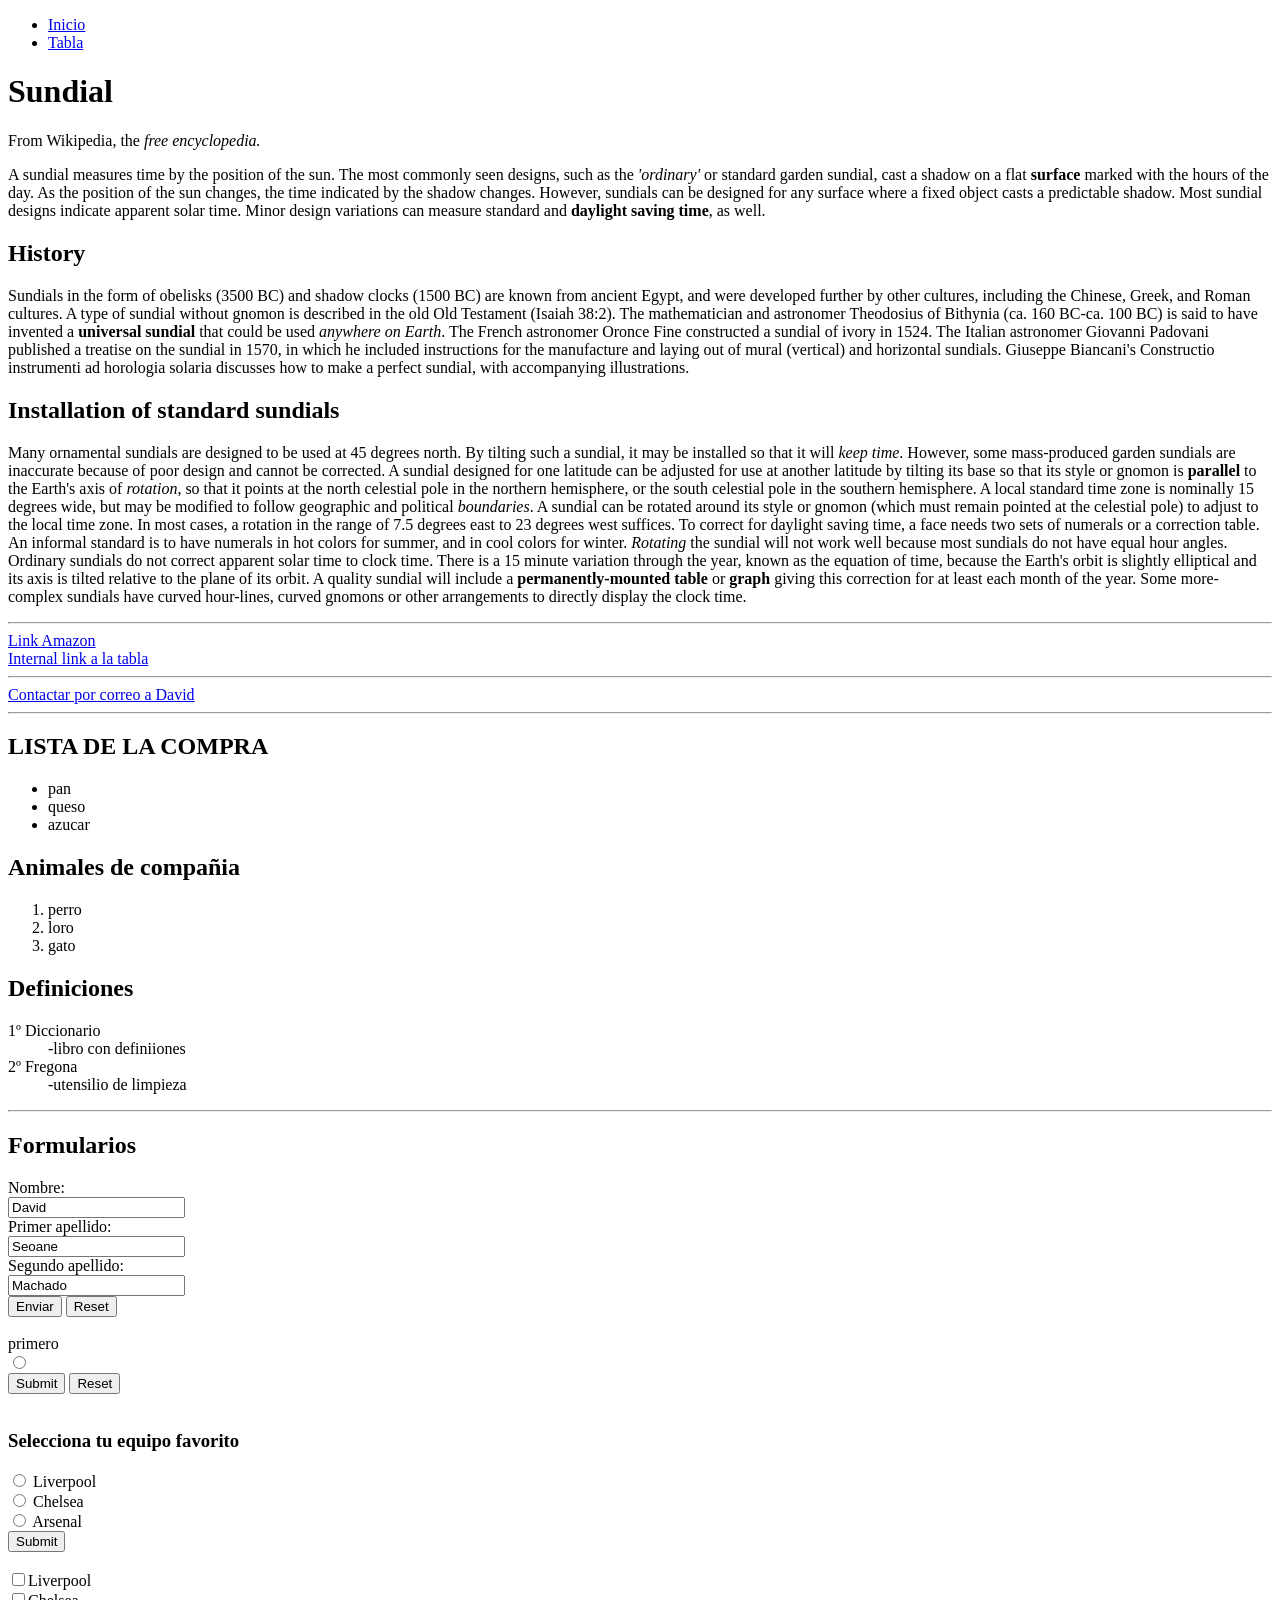
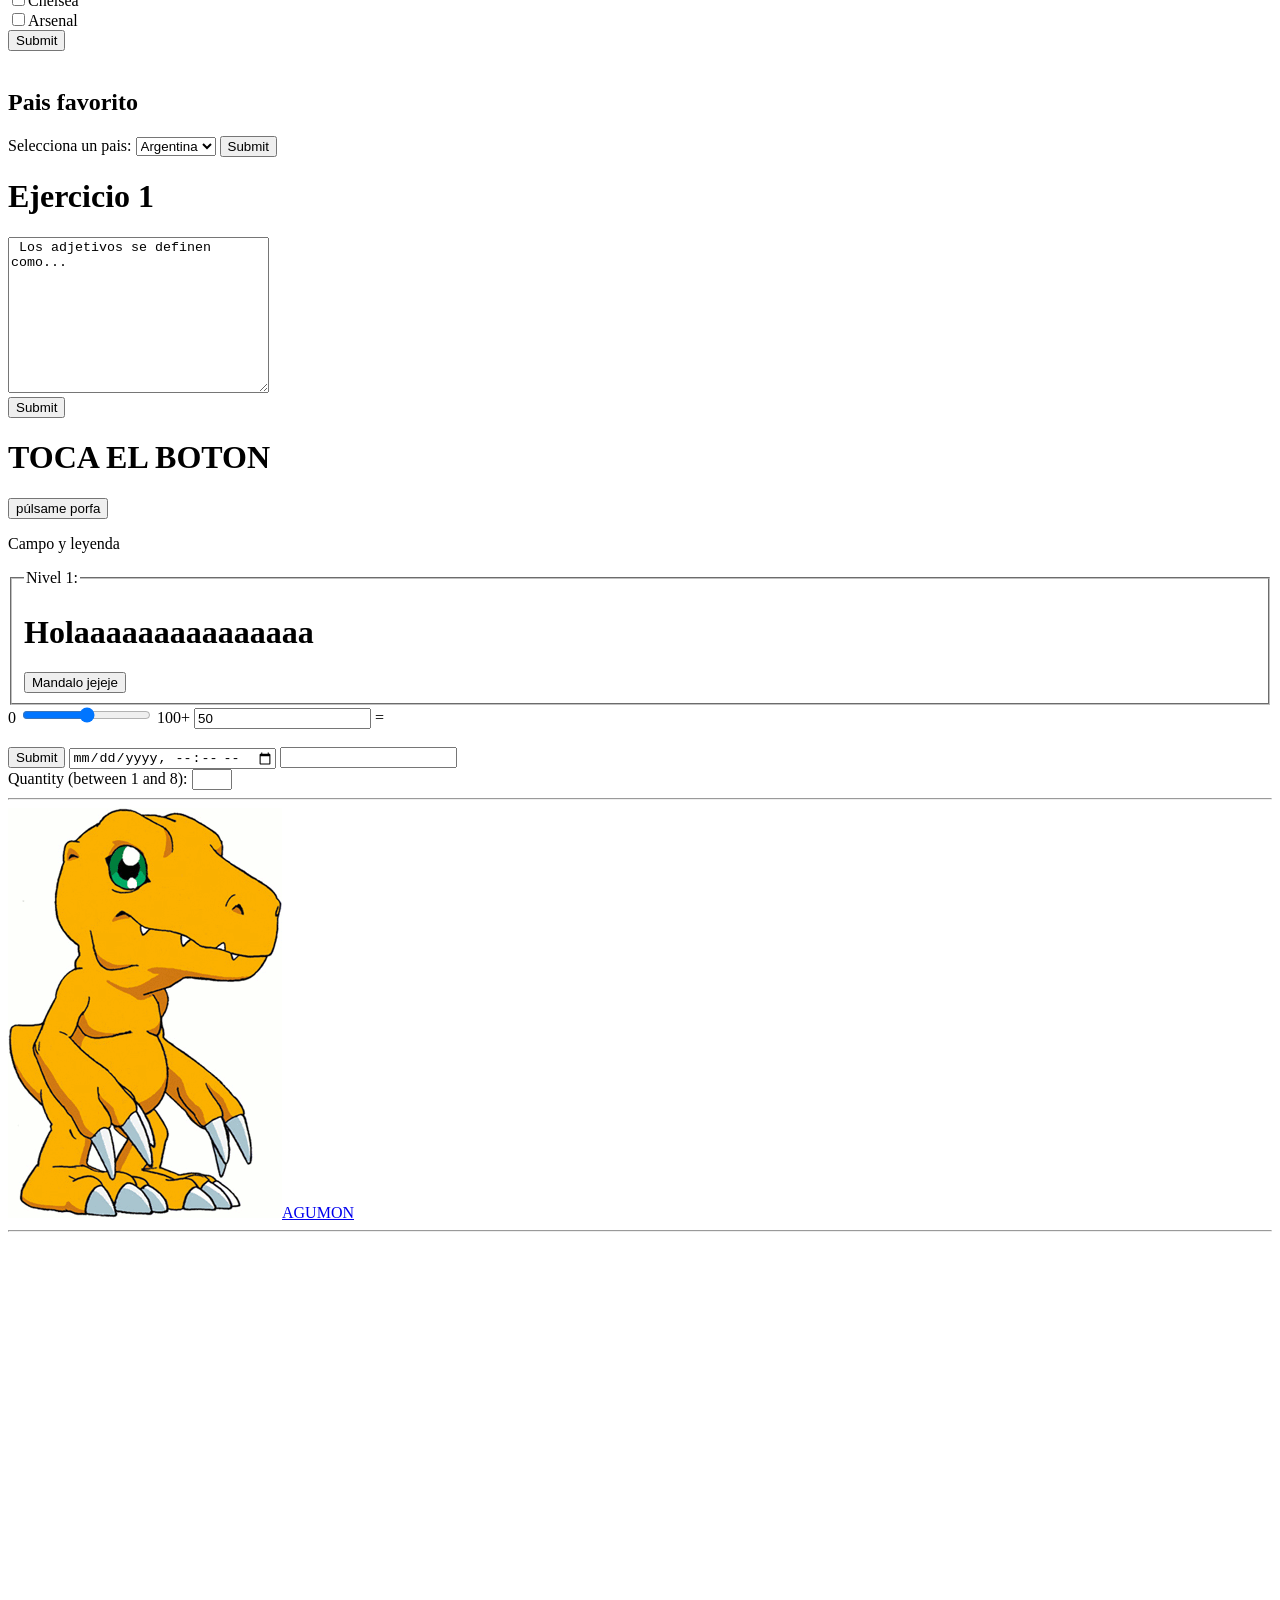
<file: challenges/index.html>
<!DOCTYPE html>
<html lang="en">
  <head>
    <title>Sundial</title>
    <link rel="stylesheet" href="../challenges/styles.css">
  </head>
  <body>

    <nav>
        <ul>
            <li>
                <a href="../challenges/index.html">Inicio</a>
            </li>
            <li>
                <a href="../challenges/table.html">Tabla</a>
            </li>
        </ul>
    </nav>

   <h1> Sundial </h1>

    
    <p>From Wikipedia, the <em>free encyclopedia.</em></p>


    <p>A sundial measures time by the position of the sun. The most commonly seen designs, such as the
    <em>'ordinary' </em>or standard garden sundial, cast a shadow on a flat <strong>surface</strong> marked with the hours of
    the day. As the position of the sun changes, the time indicated by the shadow changes. However,
    sundials can be designed for any surface where a fixed object casts a predictable shadow.
    
    Most sundial designs indicate apparent solar time. Minor design variations can measure standard
    and <strong>daylight saving time</strong>, as well.</p>
    
    <h2> History </h2>

    <p>Sundials in the form of obelisks (3500 BC) and shadow clocks (1500 BC) are known from ancient
    Egypt, and were developed further by other cultures, including the Chinese, Greek, and Roman
    cultures. A type of sundial without gnomon is described in the old Old Testament
    (Isaiah 38:2).
    
    The mathematician and astronomer Theodosius of Bithynia (ca. 160 BC-ca. 100 BC) is said to have
    invented a <strong>universal sundial </strong>that could be used <em>anywhere on Earth</em>. The French astronomer Oronce
    Fine constructed a sundial of ivory in 1524. The Italian astronomer Giovanni Padovani published
    a treatise on the sundial in 1570, in which he included instructions for the manufacture and 
    laying out of mural (vertical) and horizontal sundials. Giuseppe Biancani's Constructio 
    instrumenti ad horologia solaria discusses how to make a perfect sundial, with accompanying 
    illustrations.</p>
    
    <h2> Installation of standard sundials </h2>

    <p>Many ornamental sundials are designed to be used at 45 degrees north. By tilting such a 
    sundial, it may be installed so that it will <em>keep time</em>. However, some mass-produced garden 
    sundials are inaccurate because of poor design and cannot be corrected. A sundial designed for 
    one latitude can be adjusted for use at another latitude by tilting its base so that its style 
    or gnomon is<strong> parallel</Strong> to the Earth's axis of <em>rotation</em>, so that it points at the north celestial
    pole in the northern hemisphere, or the south celestial pole in the southern hemisphere.
    
    A local standard time zone is nominally 15 degrees wide, but may be modified to follow 
    geographic and political<em> boundaries</em>. A sundial can be rotated around its style or gnomon (which
    must remain pointed at the celestial pole) to adjust to the local time zone. In most cases, a 
    rotation in the range of 7.5 degrees east to 23 degrees west suffices.
    
    To correct for daylight saving time, a face needs two sets of numerals or a correction table. 
    An informal standard is to have numerals in hot colors for summer, and in cool colors for 
    winter. <em>Rotating </em>the sundial will not work well because most sundials do not have equal hour 
    angles.
    
    Ordinary sundials do not correct apparent solar time to clock time. There is a 15 minute 
    variation through the year, known as the equation of time, because the Earth's orbit is 
    slightly elliptical and its axis is tilted relative to the plane of its orbit. A quality 
    sundial will include a <strong>permanently-mounted table</strong> or <strong>graph</strong> giving this correction for at least 
    each month of the year. Some more-complex sundials have curved hour-lines, curved gnomons or 
    other arrangements to directly display the clock time.</p>
<hr>
<a href="https://www.amazon.es/dp/B07P8V742R?tag=pepperegc0e-21">Link Amazon</a>
<br>
 <a href="../challenges/table.html">Internal link a la tabla</a>

<hr>

<a href="mailto:rafa@gmail.com">Contactar por correo a David
</a>

<hr>

<h2>LISTA DE LA COMPRA</h2>
<ul>
    <li>pan</li>
    <li>queso</li>
    <li>azucar</li>
</ul>
<h2>Animales de compañia</h2>
<ol>
    <li>perro</li>
    <li>loro</li>
    <li>gato</li>
</ol>
<h2>Definiciones</h2>
<dl>
    <dt>1º Diccionario</dt>
    <dd>-libro con definiiones</dd>
    <dt>2º Fregona</dt>
    <dd>-utensilio de limpieza</dd>
</dl>

<hr>

<h2>Formularios</h2>
<form action="Datos.com">
    <label for="nombre">Nombre:</label><br>
    <input type="text" id="nombre" name="nombre" value="David"><br>
    <label for="apellido1">Primer apellido:</label><br>
    <input type="text" id="apellido1" name="apellido1" value="Seoane"><br>
    <label for="apellido2">Segundo apellido:</label><br>
    <input type="text" id="apellido2" name="apellido2" value="Machado"><br>
    <input type="submit" value="Enviar">
    <input type="reset">
<br>
</form>
<br>
<form action="Datos">
<label for="primero">primero</label> <br>
<input type="radio" id="primero" name="primero" value="Número"> <br>
<input type="submit">
<input type="reset">
</form>


<br>
<h3>Selecciona tu equipo favorito</h3>
<form>
    <input type="radio" id="Liverpool" name="equipo" value="Liverpool">
    <label for="Liverpool">Liverpool</label><br>
    <input type="radio" id="Chelsea" name="equipo" value="Chelsea">
    <label for="Chelsea">Chelsea</label><br>
    <input type="radio" id="Arsenal" name="equipo" value="Arsenal">
    <label for="Arsenal">Arsenal</label><br>
    <input type="submit" value="Submit">
</form>
<br>
<form>
    <input type="checkbox" id="Liverpool" name="Liverpool" value="Liverpool" <label
        for="Liverpool">Liverpool</label><br>
    <input type="checkbox" id="Chelsea" name="Chelsea" value="Chelsea" <label for="Chelsea">Chelsea</label><br>
    <input type="checkbox" id="Arsenal" name="Arsenal" value="Arsenal" <label for="Arsenal">Arsenal</label><br>
    <input type="submit" value="Submit">
</form>
<br>
<h2>Pais favorito</h2>
<form action="/action_page.php"></form>
<label for="Pais">Selecciona un pais:</label>
<select id="pais" name="paises">
    <option value="Argentina">Argentina</option>
    <option value="Brasil">Brasil</option>
    <option value="Polonia">Polonia</option>
    <option value="Francia">Francia</option>
</select>
<input type="submit">
</form>

<h1>Ejercicio 1</h1>

<form action="/action_page.php">
    <textarea name="mensaje" rows="10" cols="30"> Los adjetivos se definen como...</textarea>
    <br>
    <input type="submit">
</form>

<h1>TOCA EL BOTON</h1>
<button type="button" onclick="alert('HAS TOCADO EL BOTON')">púlsame porfa</button>

<p>Campo y leyenda</p>
<form action="/action_page.php">
    <fieldset>
        <legend>Nivel 1:</legend>
        <h1>Holaaaaaaaaaaaaaaa</h1>
        <input type="submit" value="Mandalo jejeje">
    </fieldset>
</form>
<form action="/action_page.php"
oninput="x.value=parseInt(a.value)+parseInt(b.value)"> 
0
<input type="range" id="a" name="a" value="50">
100+
<input type="number" id="b" name="b" value="50"> 
=
<output name="x" for="a b"></output>
<br><br>
<input type="submit">
<input type="datetime-local">
<input type="password">
</form>
<label for="quantity">Quantity (between 1 and 8):</label>
<input type="number" id="quantity" name="quantity" min="1" max="8">

<hr>

<a title="Agumon" href="https://caracteres-fanon.fandom.com/es/wiki/Agumon"><img src="../challenges/img/Agumon.gif" alt="Agumon" />AGUMON</a>
<hr>
   
  
  </body>
</html>
</file>
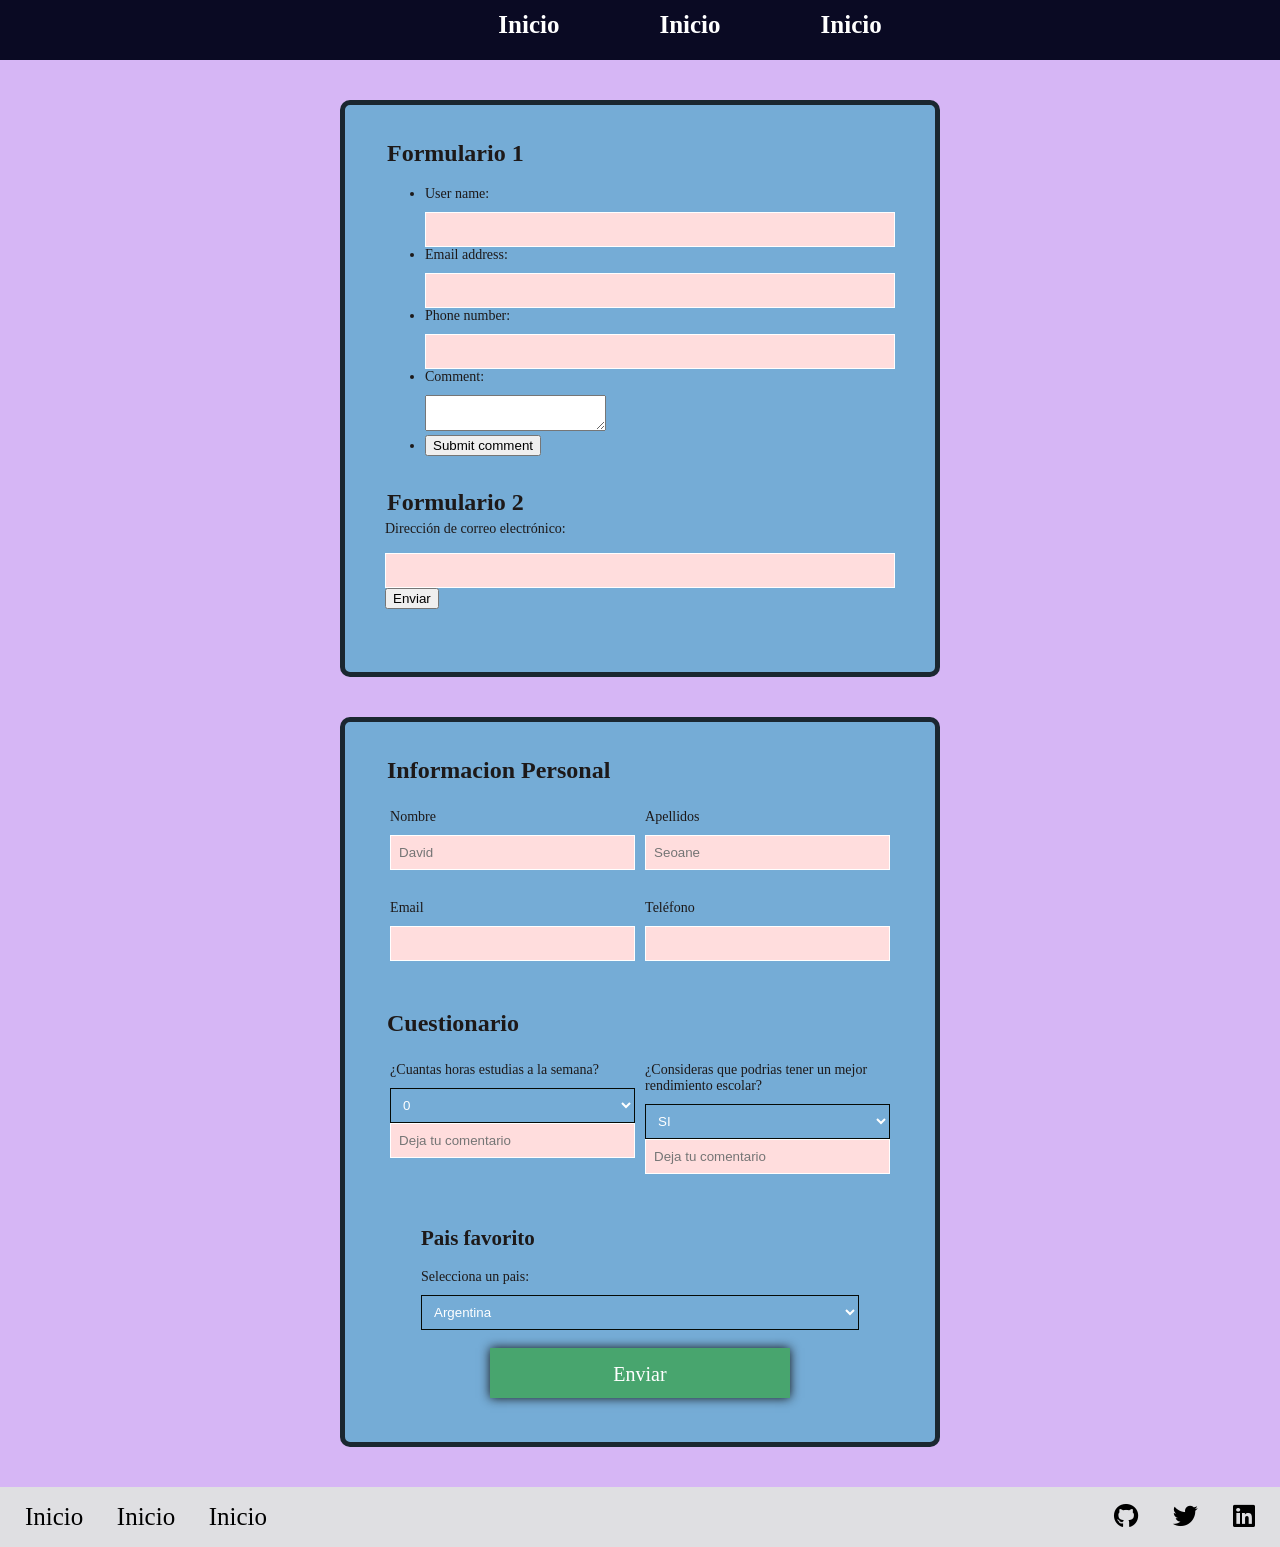
<file: examen2/index.html>
<!DOCTYPE html>
<html lang="es">

<head>
  <meta charset="UTF-8">
  <meta http-equiv="X-UA-Compatible" content="IE=edge">
  <meta name="viewport" content="width=device-width, initial-scale=1.0">
  <title>Document</title>
  <link rel="stylesheet" href="../examen2/styles.css">
  <link rel="stylesheet" href="https://cdnjs.cloudflare.com/ajax/libs/font-awesome/6.0.0-beta2/css/all.min.css"
    integrity="sha512-YWzhKL2whUzgiheMoBFwW8CKV4qpHQAEuvilg9FAn5VJUDwKZZxkJNuGM4XkWuk94WCrrwslk8yWNGmY1EduTA=="
    crossorigin="anonymous" referrerpolicy="no-referrer" />
    <script src="../examen2/header.js"></script>
    <script src="../examen2/footer.js"></script>
</head>

<body>
  <header-component></header-component>
  <main>
  <form novalidate>
    <fieldset>
      <legend>Formulario 1</legend>
      <ul>
        <li>
          <label for="uname">User name:</label>
          <input type="text" name="uname" id="uname" required minlength="5" maxlength="20" pattern="">
        </li>
        <li>
          <label for="email">Email address:</label>
          <input type="text" name="email" id="email" required minlength="3" maxlength="15">
        </li>
        <li>
          <label for="phone">Phone number:</label>
          <input type="text" name="phone" id="phone" required minlength="3">
        </li>
        <li>
          <label for="comment">Comment:</label>
          <textarea name="comment" id="comment" required minlength="3" maxlength="200">
                </textarea>
        </li>
        <li>
          <button>Submit comment</button>
        </li>
      </ul>

    </fieldset>

    <fieldset>
      <legend>Formulario 2</legend>
      <label for="mail">Dirección de correo electrónico:<label> <br>
          <input type="email" id="mail" name="mail" pattern="(?=.*[a,z,A-Z])(0-9){10}+ @[bigcorp.eu]" required> <br>
          <button>Enviar</button>
  </form>

  </fieldset>
  <form novalidate>
    <fieldset>

      <legend>Informacion Personal</legend>
      <div class="double-input">
        <div class="form-input-container">
          <label for="fname">Nombre</label>
          <input type="text" id="fname" placeholder="David" minlength="{5,20}" required>
        </div>
        <div class="form-input-container">
          <label for="lname">Apellidos</label>
          <input type="text" id="lname" placeholder="Seoane" pattern="" required>
        </div>
      </div>
      <div class="double-input">
        <div class="form-input-container">
          <label for="email">Email</label>
          <input type="email" id="email" pattern="(?=.*[a,z,A-Z])(0-9){10}+ @[bigcorp.eu]" required>
        </div>
        <div class="form-input-container">
          <label for="phone">Teléfono</label>
          <input type="tel" id="phone" placeholder="" pattern=".{8,}" maxlength="10" required>
        </div>
      </div>
    </fieldset>
    <fieldset>
      <legend>Cuestionario</legend>
      <div class="double-input">
        <div class="form-input-container">
          <label for="fname">¿Cuantas horas estudias a la semana?</label>
          <select id="alergia">
            <option value="">0</option>
            <option value="">1-5</option>
            <option value="">5-10</option>
            <option value="">+10</option>
            <input type="text" id="fname" placeholder="Deja tu comentario " maxlength="200"
              required>
          </select>
        </div>
        <div class="form-input-container">
          <label for="lname">¿Consideras que podrias tener un mejor rendimiento escolar?</label>
          <select id="problema">
            <option value="Warsaw">SI</option>
            <option value="Cracow">NO</option>
            <input type="text" id="fname" placeholder="Deja tu comentario " maxlength="200"
              required>

          </select>
        </div>
      </div>
  </form>

  <fieldset>
    <h2>Pais favorito</h2>
    <label for="Pais">Selecciona un pais:</label>
    <select id="pais" name="paises">
      <option value="Argentina">Argentina</option>
      <option value="Brasil">Brasil</option>
      <option value="Polonia">Polonia</option>
      <option value="Francia">Francia</option>
    </select>
  </fieldset>

  <button type="submit">Enviar</button>
  <script src="../examen2/script.js"></script>

</main>
<footer-component></footer-component>
</body>

</html>
</file>
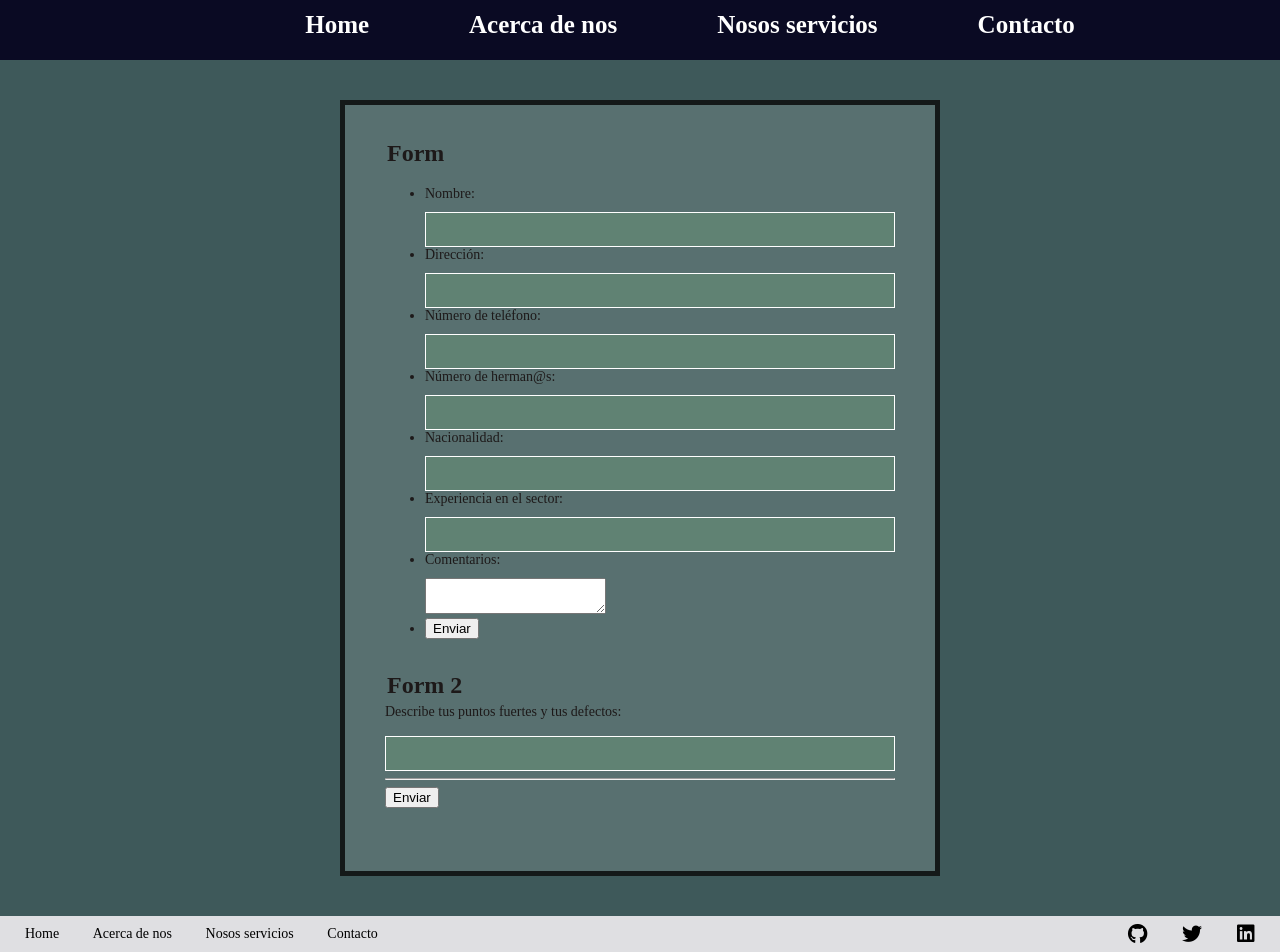
<file: examen3/index.html>
<!DOCTYPE html>
<html lang="es">

<head>
  <meta charset="UTF-8">
  <meta http-equiv="X-UA-Compatible" content="IE=edge">
  <meta name="viewport" content="width=device-width, initial-scale=1.0">
  <title>Document</title>
  <link rel="stylesheet" href="../examen3/styles.css">
  <link rel="stylesheet" href="https://cdnjs.cloudflare.com/ajax/libs/font-awesome/6.0.0-beta2/css/all.min.css"
    integrity="sha512-YWzhKL2whUzgiheMoBFwW8CKV4qpHQAEuvilg9FAn5VJUDwKZZxkJNuGM4XkWuk94WCrrwslk8yWNGmY1EduTA=="
    crossorigin="anonymous" referrerpolicy="no-referrer" />
    <script src="../examen3/header.js"></script>
    <script src="../examen3/footer.js"></script>
</head>

<body>
  <header-component></header-component>
  <main>
  <form novalidate>
    <fieldset>
      <legend>Form</legend>
      <ul>
        <li>
          <label for="uname">Nombre:</label>
          <input type="text" name="uname" id="uname" required minlength="5" maxlength="20" pattern="">
        </li>
        <li>
          <label for="email">Dirección:</label>
          <input type="text" name="email" id="email" required minlength="3" maxlength="15">
        </li>
        <li>
          <label for="phone">Número de teléfono:</label>
          <input type="text" name="phone" id="phone" required minlength="3">
        </li>
        <li>
          <label for="phone">Número de herman@s:</label>
          <input type="text" name="phone" id="phone" required minlength="3">
        </li>
        <li>
          <label for="phone">Nacionalidad:</label>
          <input type="text" name="phone" id="phone" required minlength="3">
        </li>
        <li>
          <label for="phone">Experiencia en el sector:</label>
          <input type="text" name="phone" id="phone" required minlength="3">
        </li>
        <li>
          <label for="comment">Comentarios:</label>
          <textarea name="comment" id="comment" required minlength="3" maxlength="200">
                </textarea>
        </li>
        <li>
          <button>Enviar</button>
        </li>
      </ul>

    </fieldset>

    <fieldset>
      <legend>Form 2</legend>
      <label for="mail">Describe tus puntos fuertes y tus defectos:<label> <br>
          <input type="email" id="mail" name="mail" pattern="(?=.*[a,z,A-Z])(0-9){10}+ @[bigcorp.eu]" required> <hr>
          <button>Enviar</button>
  </form>

  <script src="../examen3/script.js"></script>

</main>
<footer-component></footer-component>
</body>

</html>
</file>
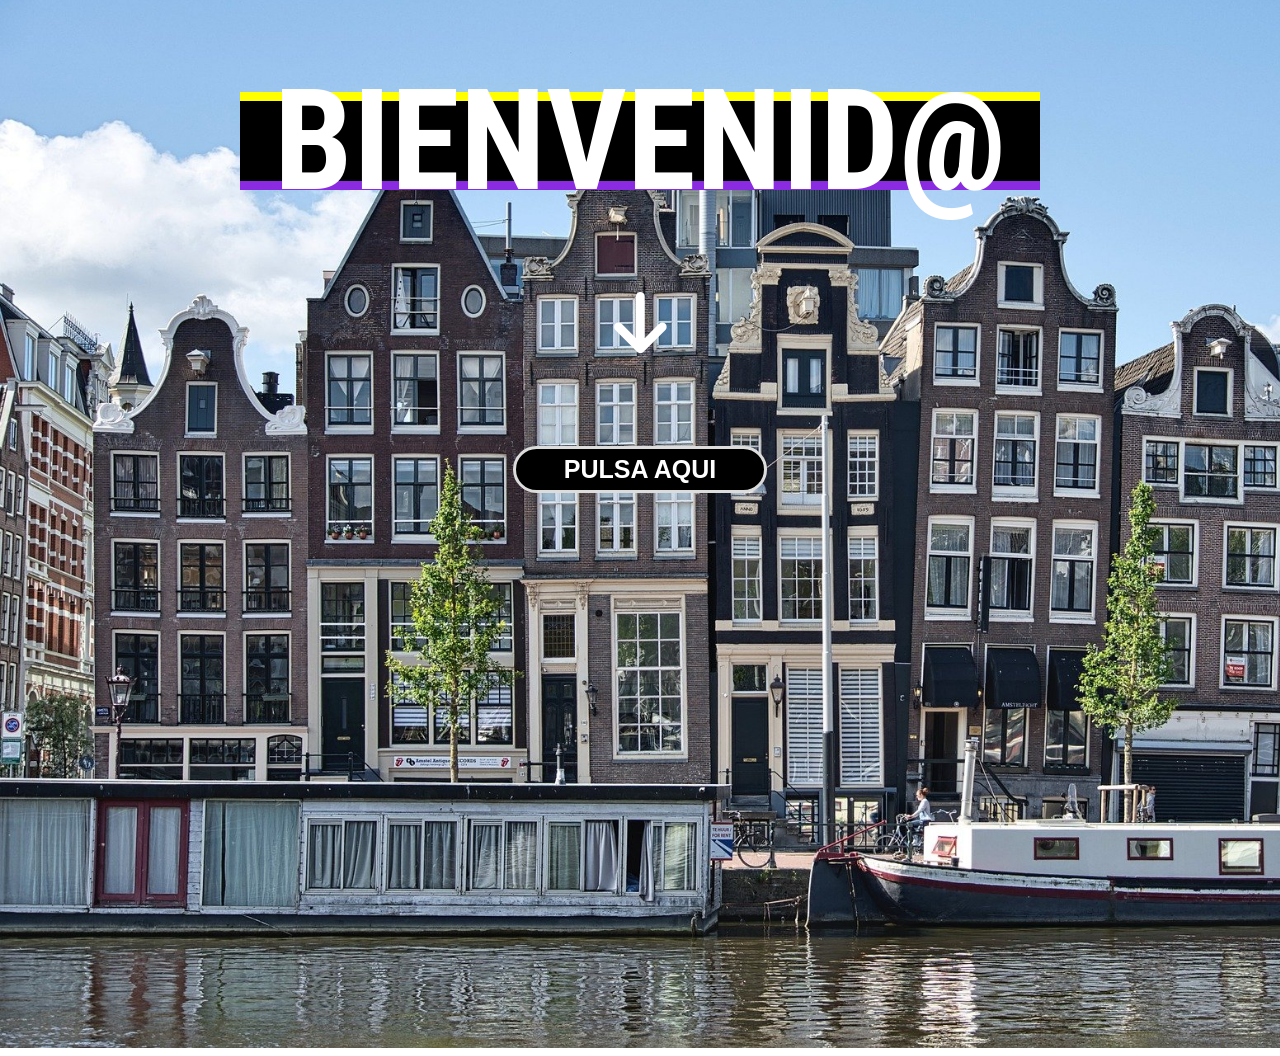
<file: formularios/index.html>
<!DOCTYPE html>
<html lang="es">

<head>
    <meta charset="UTF-8">
    <meta http-equiv="X-UA-Compatible" content="IE=edge">
    <meta name="viewport" content="width=device-width, initial-scale=1.0">
    <title>Formularios</title>
    <link rel="stylesheet" href="./css/styles.css">
    <link rel="stylesheet" href="https://cdnjs.cloudflare.com/ajax/libs/font-awesome/6.0.0-beta2/css/all.min.css"
        integrity="sha512-YWzhKL2whUzgiheMoBFwW8CKV4qpHQAEuvilg9FAn5VJUDwKZZxkJNuGM4XkWuk94WCrrwslk8yWNGmY1EduTA=="
        crossorigin="anonymous" referrerpolicy="no-referrer" />

</head>

<body>
    <div class="containerbig">
        <div class="container">
            <h1 class="hola">BIENVENID@</h1>
            <div class="arrow">
                <i class="fas fa-arrow-down"></i>
            </div>
            <a href="#" class="myButton">PULSA AQUI</a>
        </div>
        <div class="formulario">
            <div class="div1">
                <form class="sign-up-form">
                    <input type="text" class="form-input" placeholder="FULL NAME...">
                    <input type="email" class="form-input" placeholder="EMAIL ADDRESS...">
                    <p>Get News?</p>
                    <label class="switch">
                        <p class="no">No</p>
                        <input type="checkbox">
                        <span class="slider round"></span>
                        <p class="yes">Yes</p>
                    </label> <br>
                    <button class="botonregistro" type="button">Registrate aquí</button>
                </form>
            </div>
            <div class="div2">
                <h2>Welcome</h2>
                <h2>To</h2>
                <h2>Vigo</h2>
            </div>
            <div class="x-btn"> &#10005; </div>

        </div>
    </div>
    <script src="../formularios/js/script.js"></script>
</body>

</html>
</file>
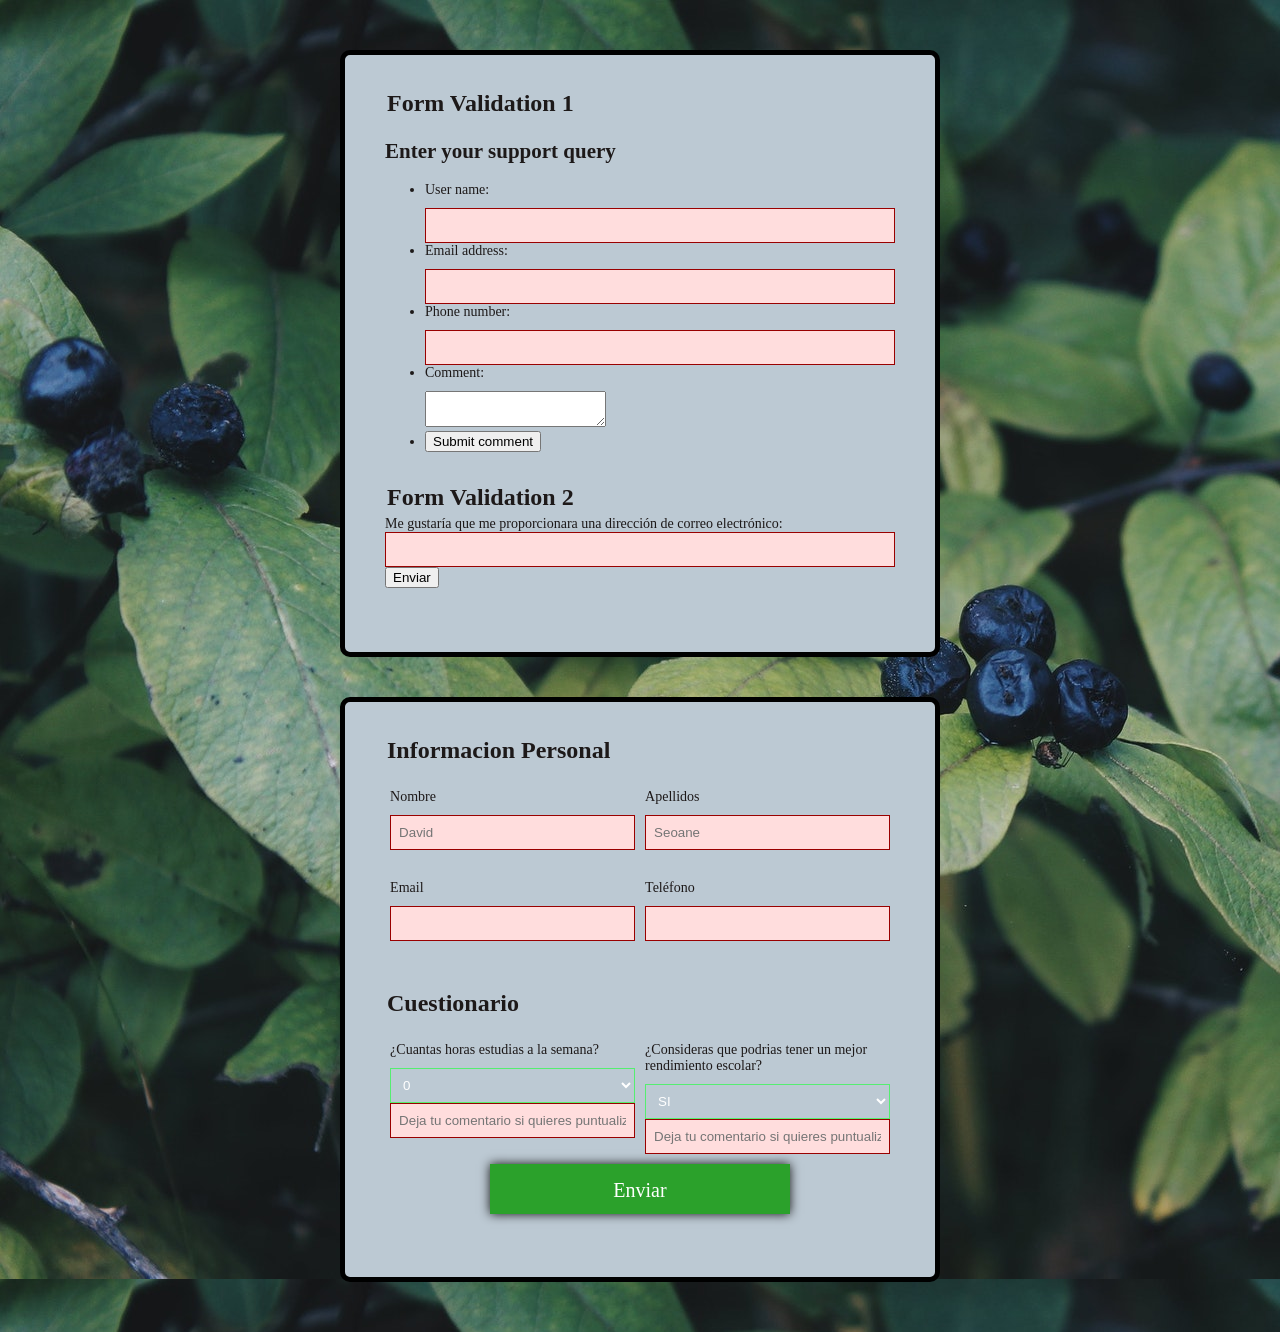
<file: formularios2/index.html>
<!DOCTYPE html>
<html lang="es">

<head>
  <meta charset="UTF-8">
  <meta http-equiv="X-UA-Compatible" content="IE=edge">
  <meta name="viewport" content="width=device-width, initial-scale=1.0">
  <title>Document</title>
  <link rel="stylesheet" href="../formularios2/styles.css">
  <link rel="stylesheet" href="https://cdnjs.cloudflare.com/ajax/libs/font-awesome/6.0.0-beta2/css/all.min.css"
    integrity="sha512-YWzhKL2whUzgiheMoBFwW8CKV4qpHQAEuvilg9FAn5VJUDwKZZxkJNuGM4XkWuk94WCrrwslk8yWNGmY1EduTA=="
    crossorigin="anonymous" referrerpolicy="no-referrer" />
</head>

<body>

  <form novalidate>
    <fieldset>
      <legend>Form Validation 1</legend>
      <h2>Enter your support query</h2>
      <ul>
        <li>
          <label for="uname">User name:</label>
          <input type="text" name="uname" id="uname" required minlength="5" maxlength="20" pattern="">
        </li>
        <li>
          <label for="email">Email address:</label>
          <input type="text" name="email" id="email" required minlength="3" maxlength="15">
        </li>
        <li>
          <label for="phone">Phone number:</label>
          <input type="text" name="phone" id="phone" required minlength="3">
        </li>
        <li>
          <label for="comment">Comment:</label>
          <textarea name="comment" id="comment" required minlength="3" maxlength="200">
                </textarea>
        </li>
        <li>
          <button>Submit comment</button>
        </li>
      </ul>

    </fieldset>

    <fieldset>
      <legend>Form Validation 2</legend>
      <label for="mail">Me gustaría que me proporcionara una dirección de correo electrónico:<label>
          <input type="email" id="mail" name="mail" pattern="(?=.*[a,z,A-Z])(0-9){10}+ @[bigcorp.eu]" required>
          <button>Enviar</button>
  </form>

  </fieldset>
<form novalidate>
  <fieldset>

  <legend>Informacion Personal</legend>
            <div class="double-input">
                <div class="form-input-container">
                    <label for="fname">Nombre</label>
                    <input type="text" id="fname" placeholder="David" minlength="{5,20}" required>
                </div>
                <div class="form-input-container">
                    <label for="lname">Apellidos</label>
                    <input type="text" id="lname" placeholder="Seoane" pattern="" required>
                </div>
            </div>
            <div class="double-input">
                <div class="form-input-container">
                    <label for="email">Email</label>
                    <input type="email" id="email" pattern="(?=.*[a,z,A-Z])(0-9){10}+ @[bigcorp.eu]" required>
                </div>
                <div class="form-input-container">
                    <label for="phone">Teléfono</label>
                    <input type="tel" id="phone" placeholder="" pattern=".{8,}" maxlength="10" required>
                </div>
            </div>
        </fieldset>
        <fieldset>
            <legend>Cuestionario</legend>
            <div class="double-input">
                <div class="form-input-container">
                    <label for="fname">¿Cuantas horas estudias a la semana?</label>
                    <select id="alergia">
                        <option value="">0</option>
                        <option value="">1-5</option>
                        <option value="">5-10</option>
                        <option value="">+10</option>
                        <input type="text" id="fname" placeholder="Deja tu comentario si quieres puntualizar algo" maxlength="200" required>
                    </select>
                </div>
                <div class="form-input-container">
                    <label for="lname">¿Consideras que podrias tener un mejor rendimiento escolar?</label>
                    <select id="problema">
                        <option value="Warsaw">SI</option>
                        <option value="Cracow">NO</option>
                        <input type="text" id="fname" placeholder="Deja tu comentario si quieres puntualizar algo" maxlength="200" required>

                    </select>
                </div>
                <button type="submit">Enviar</button>
            </div>

          </form>
        


  <script src="../formularios2/script.js"></script>

</body>

</html>
</file>
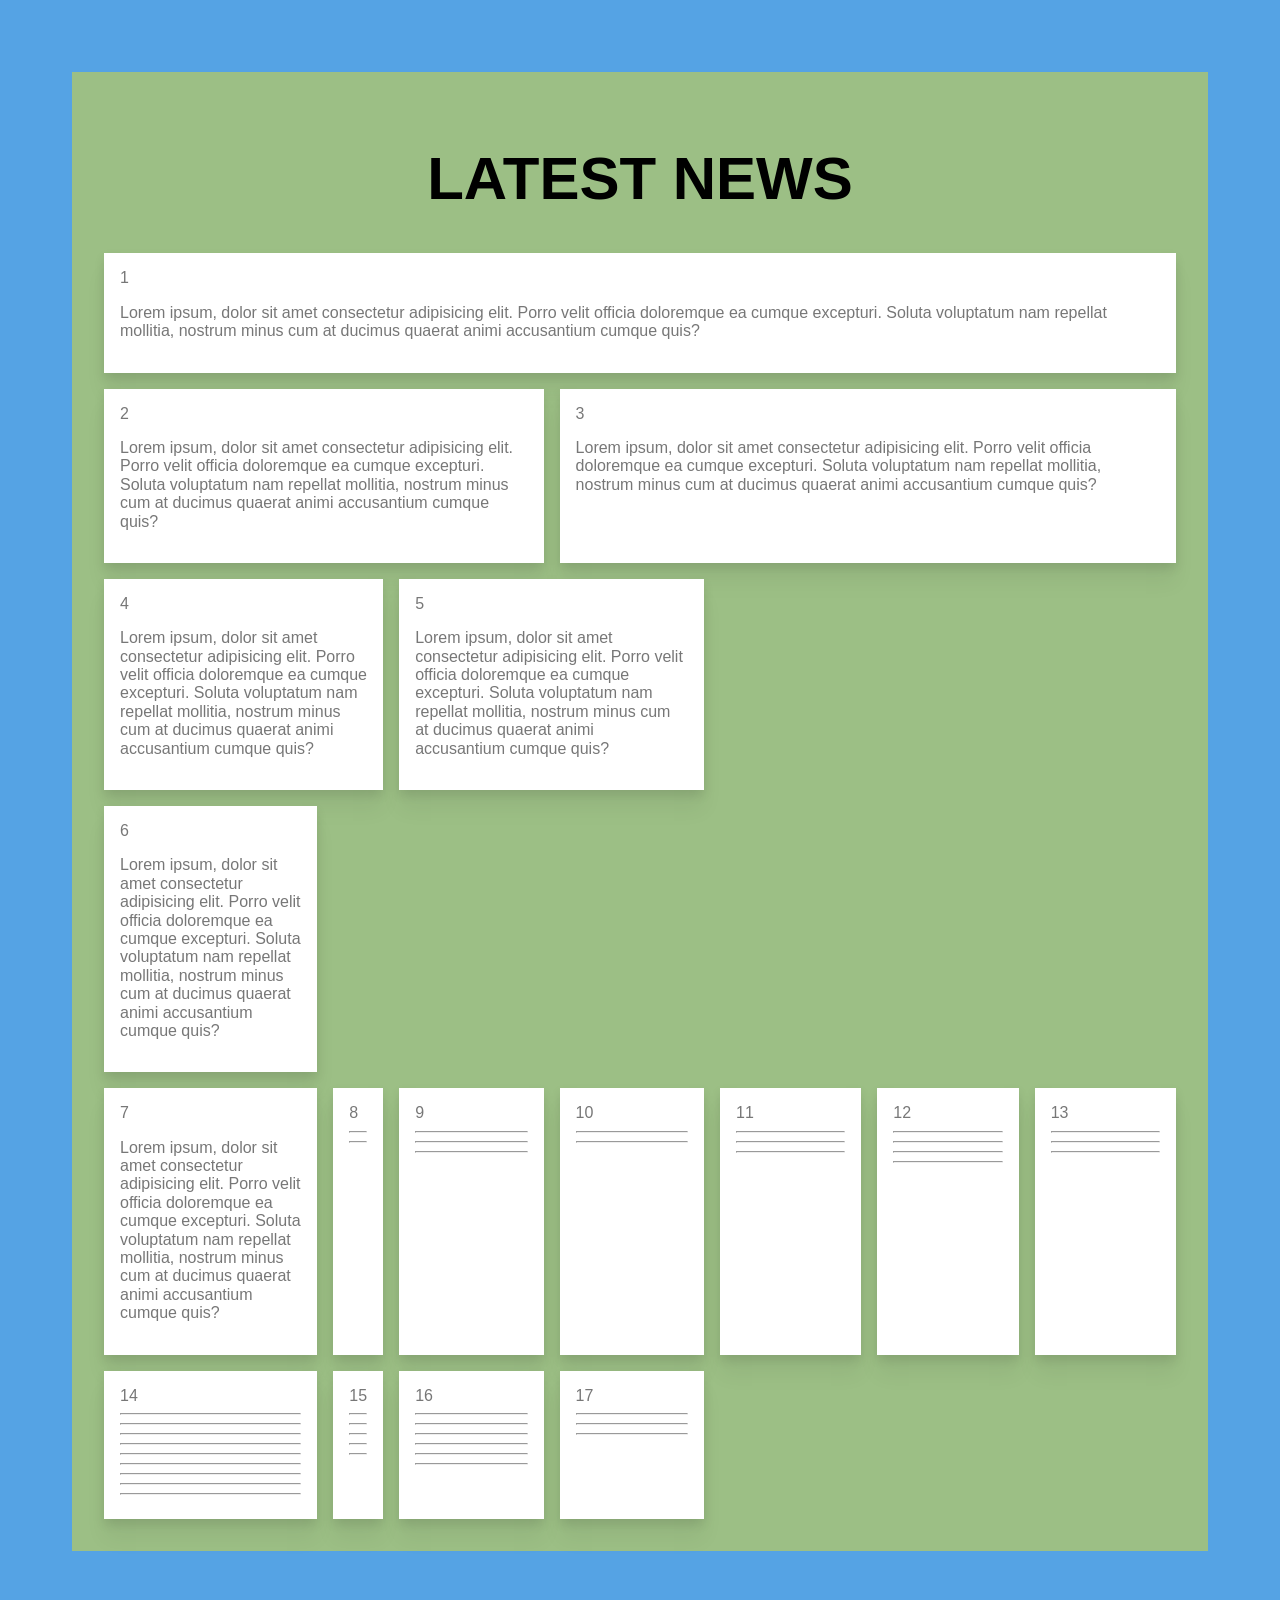
<file: grid/index.html>
<!DOCTYPE html>
<html lang="es">
<head>
    <meta charset="UTF-8">
    <meta http-equiv="X-UA-Compatible" content="IE=edge">
    <meta name="viewport" content="width=device-width, initial-scale=1.0">
    <title>Document</title>
    <link rel="stylesheet" href="../grid/styles.css">
    <link rel="stylesheet" href="https://cdnjs.cloudflare.com/ajax/libs/font-awesome/6.0.0-beta2/css/all.min.css"
    integrity="sha512-YWzhKL2whUzgiheMoBFwW8CKV4qpHQAEuvilg9FAn5VJUDwKZZxkJNuGM4XkWuk94WCrrwslk8yWNGmY1EduTA=="
    crossorigin="anonymous" referrerpolicy="no-referrer" />
</head>
<body>

    <div class="page">
        <h1>LATEST NEWS</h1>
        <div class="archive">
          <article class="article1">1
            <p>Lorem ipsum, dolor sit amet consectetur adipisicing elit. Porro velit officia doloremque ea cumque excepturi. Soluta voluptatum nam repellat mollitia, nostrum minus cum at ducimus quaerat animi accusantium cumque quis?</p>
          </article>
          <article class="article2">2
            <p>Lorem ipsum, dolor sit amet consectetur adipisicing elit. Porro velit officia doloremque ea cumque excepturi. Soluta voluptatum nam repellat mollitia, nostrum minus cum at ducimus quaerat animi accusantium cumque quis?</p>
         
          </article>
          <article class="article3">3
            <p>Lorem ipsum, dolor sit amet consectetur adipisicing elit. Porro velit officia doloremque ea cumque excepturi. Soluta voluptatum nam repellat mollitia, nostrum minus cum at ducimus quaerat animi accusantium cumque quis?</p>
         
          </article>
          <article class="article4">4
            <p>Lorem ipsum, dolor sit amet consectetur adipisicing elit. Porro velit officia doloremque ea cumque excepturi. Soluta voluptatum nam repellat mollitia, nostrum minus cum at ducimus quaerat animi accusantium cumque quis?</p>
         
          </article>
          <article class="article5">5
            <p>Lorem ipsum, dolor sit amet consectetur adipisicing elit. Porro velit officia doloremque ea cumque excepturi. Soluta voluptatum nam repellat mollitia, nostrum minus cum at ducimus quaerat animi accusantium cumque quis?</p>
         
          </article>
          <article class="article6">6
            <p>Lorem ipsum, dolor sit amet consectetur adipisicing elit. Porro velit officia doloremque ea cumque excepturi. Soluta voluptatum nam repellat mollitia, nostrum minus cum at ducimus quaerat animi accusantium cumque quis?</p>
         
          </article>
          <article class="article7">7
            <p>Lorem ipsum, dolor sit amet consectetur adipisicing elit. Porro velit officia doloremque ea cumque excepturi. Soluta voluptatum nam repellat mollitia, nostrum minus cum at ducimus quaerat animi accusantium cumque quis?</p>
         
          </article>
          <article class="article">8
            <hr>
            <hr>
          </article>
          <article class="article">9
            <hr>
            <hr>
            <hr>
          </article>
          <article class="article">10
            <hr>
            <hr>
          </article>
          <article class="article">11
            <hr>
            <hr>
            <hr>
          </article>
          <article class="article">12
            <hr class="image"><hr>
            <hr>
            <hr>
          </article>
          <article class="article">13
            <hr class="image"><hr>
            <hr>
          </article>
          <article class="article">14
            <hr>
            <hr>
            <hr>
            <hr>
            <hr>
            <hr>
            <hr>
            <hr>
            <hr>
          </article>
          <article class="article">15
            <hr class="image">
            <hr>
            <hr>
            <hr>
            <hr>
          </article>
          <article class="article">16
            <hr>
            <hr>
            <hr>
            <hr>
            <hr>
            <hr>
          </article>
          <article class="article">17<hr>
            <hr>
            <hr></article>
        </div>
      </div>
      <br>
     
</body>
</html>
</file>
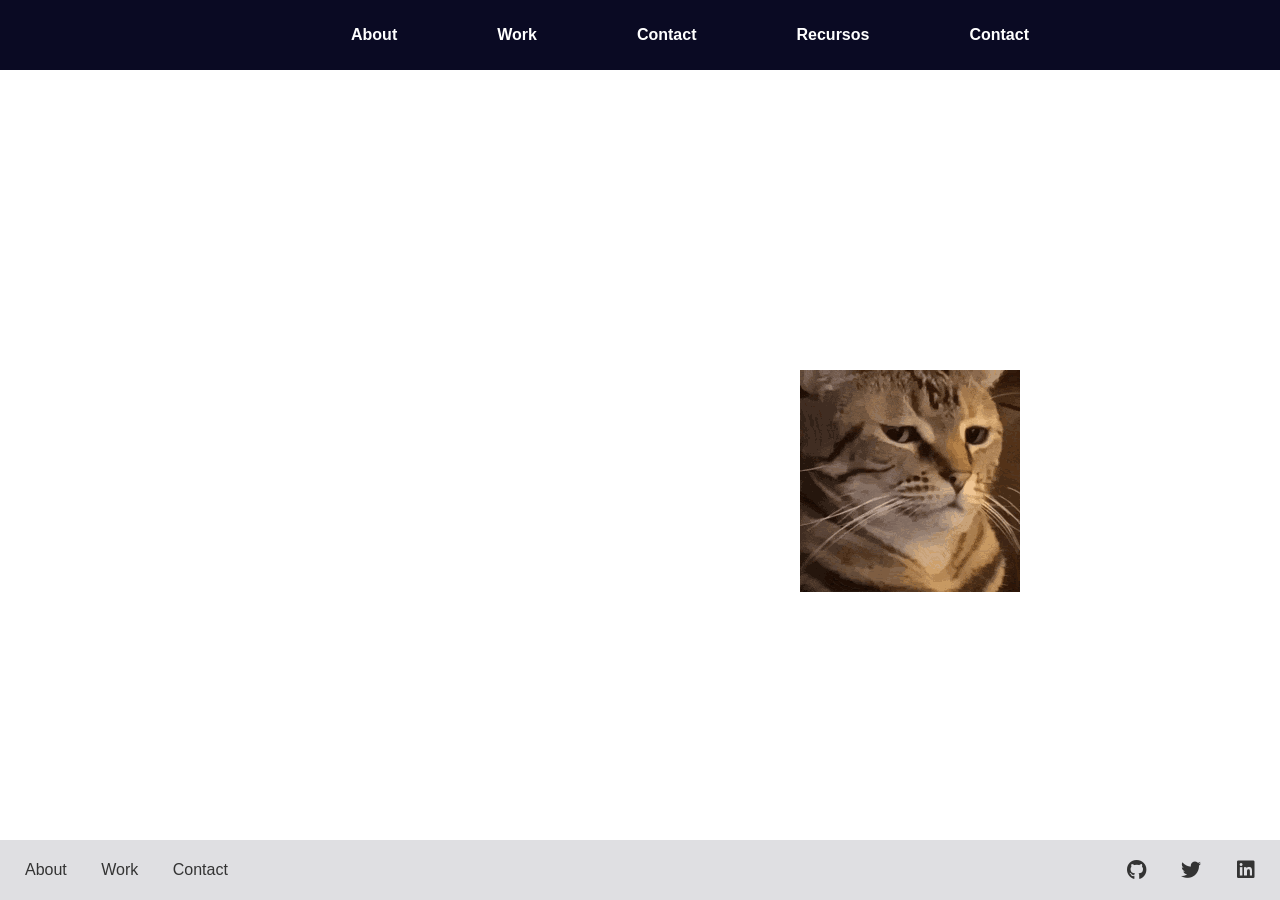
<file: reuso-encabezado/index.html>
<!DOCTYPE html>
<html lang="en">
<head>
    <meta charset="UTF-8">
    <meta http-equiv="X-UA-Compatible" content="IE=edge">
    <meta name="viewport" content="width=device-width, initial-scale=1.0">
    <title>Document</title>
    <link rel="stylesheet" href="../reuso-encabezado/styles.css">
    <link rel="stylesheet" href="https://cdnjs.cloudflare.com/ajax/libs/font-awesome/5.15.1/css/all.min.css" integrity="sha512-+4zCK9k+qNFUR5X+cKL9EIR+ZOhtIloNl9GIKS57V1MyNsYpYcUrUeQc9vNfzsWfV28IaLL3i96P9sdNyeRssA==" crossorigin="anonymous" />
    <script src="../reuso-encabezado/scripst.js"></script>
    <script src="../reuso-encabezado/footter.js"></script>
</head>
<body>
    <header-component></header-component>
    <main>
      <img src="../reuso-encabezado/unnamed.gif" alt="">
    </main>
    <footer-component></footer-component>
  </body>
<html>
</file>
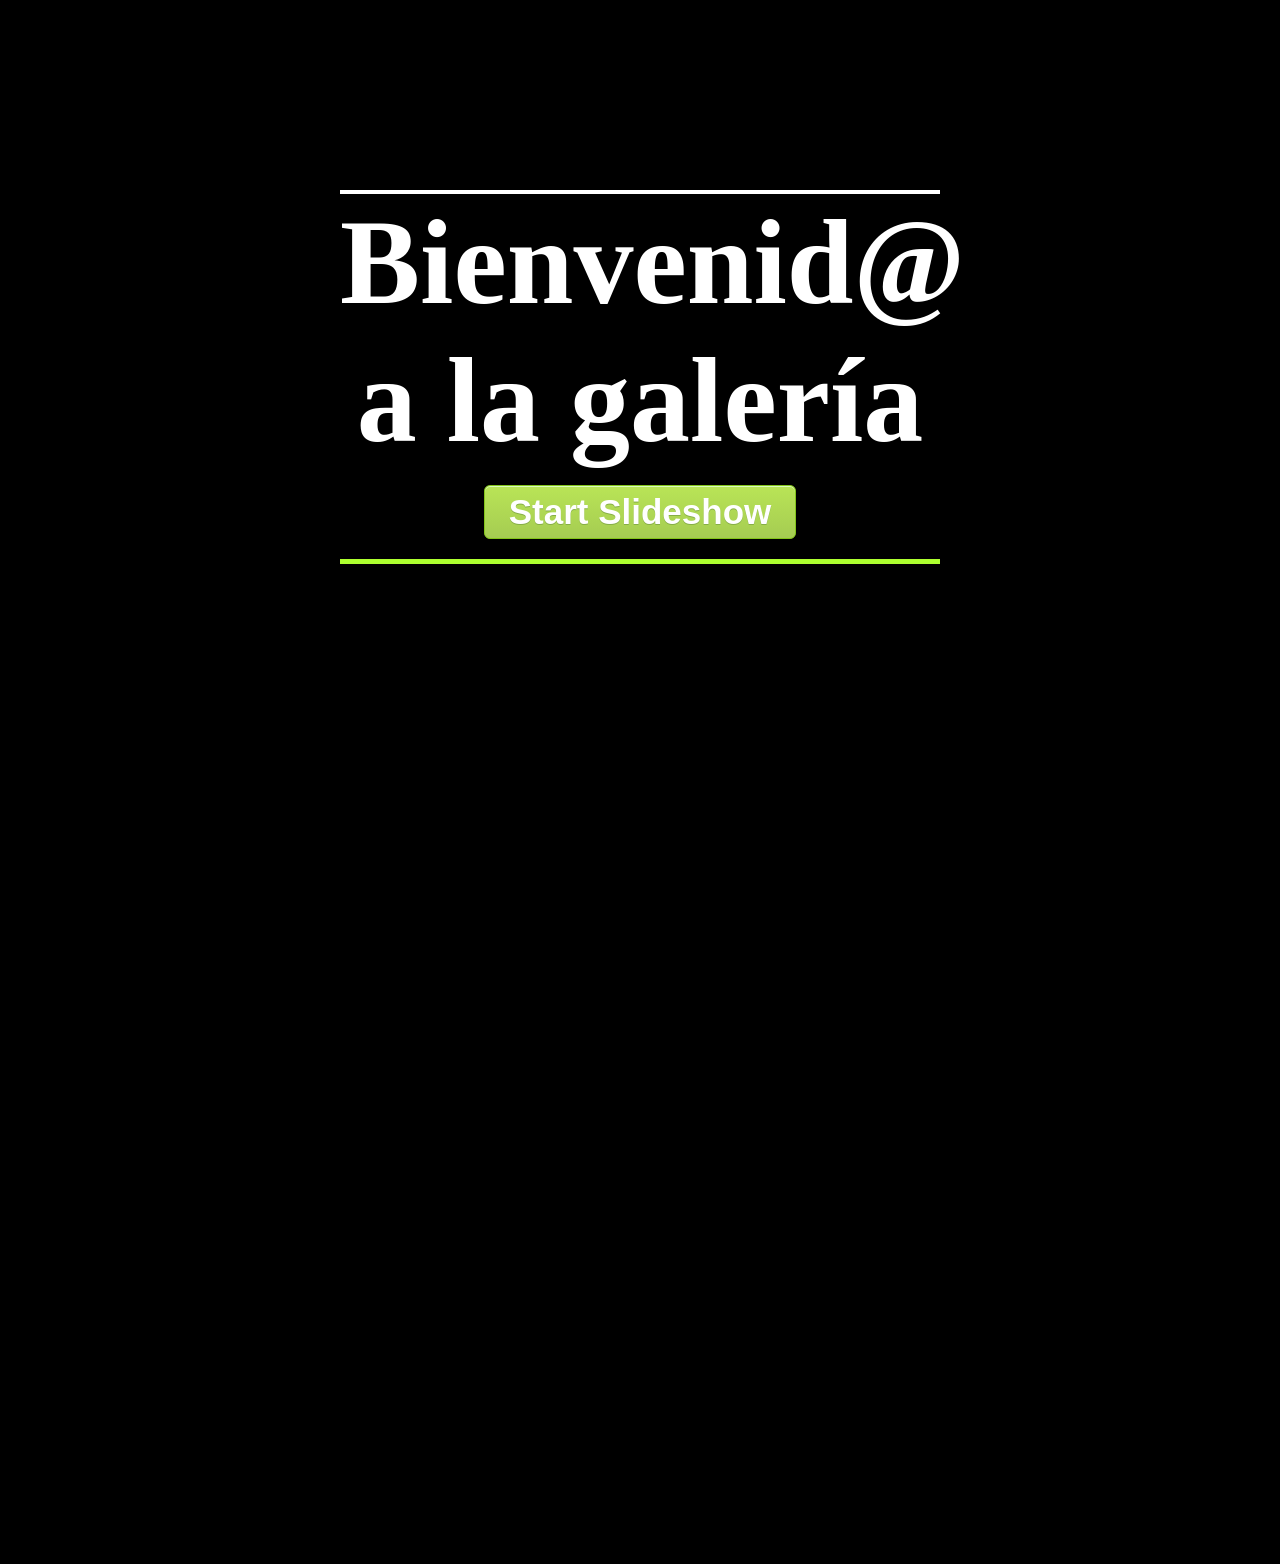
<file: silder/index.html>
<!DOCTYPE html>
<html lang="es">

<head>
  <meta charset="UTF-8">
  <meta http-equiv="X-UA-Compatible" content="IE=edge">
  <meta name="viewport" content="width=device-width, initial-scale=1.0">
  <title>Document</title>
  <link rel="stylesheet" href="../silder/styles.css">
  <link rel="stylesheet" href="https://cdnjs.cloudflare.com/ajax/libs/font-awesome/6.0.0-beta2/css/all.min.css"
    integrity="sha512-YWzhKL2whUzgiheMoBFwW8CKV4qpHQAEuvilg9FAn5VJUDwKZZxkJNuGM4XkWuk94WCrrwslk8yWNGmY1EduTA=="
    crossorigin="anonymous" referrerpolicy="no-referrer" />
</head>

<body>
  <div class="container">
    <div class="inicio">
      <h1>Bienvenid@ a la galería</h1>
      <a href="#" class="myButton">Start Slideshow</a>
    </div>
    <section class="slideshow-wrapper">
      <div class="slideshow-container">
        <div class="mySlides fade">
          <div class="manchester">
            <h2>Manchester</h2>
            <p>Lorem ipsum dolor sit amet, consectetur adipisicing elit. Vitae obcaecati fugiat nostrum
              voluptatem
              officiis
              repellat debitis provident architecto mollitia? Libero nihil quo, ad fugit tempora fuga
              deleniti
              explicabo
              qui optio!</p>
            <button type="button">Read More <i class="fas fa-arrow-right"></i></button>
          </div>
        </div>
        <div class="mySlides fade">
          <div class="dubrovnik">
            <h2>Dubrovnik</h2>
            <p>Lorem ipsum dolor sit, amet consectetur adipisicing elit. Praesentium, quisquam esse itaque
              nam
              pariatur
              omnis dignissimos, veritatis architecto provident, illum facere. Optio nesciunt vel placeat
              explicabo
              quas
              beatae voluptas tenetur?</p>
            <button type="button">Read More <i class="fas fa-arrow-right"></i></button>
          </div>
        </div>
        <div class="mySlides fade">
          <div class="tokio">
            <h2>Tokio</h2>
            <p>Lorem ipsum dolor sit amet, consectetur adipisicing elit. Doloremque maiores libero tempora
              nostrum!
              Laudantium praesentium nulla numquam alias voluptatibus! Amet, vel iusto deleniti sint
              consequatur culpa
              dolorem? A, quod quaerat?</p>
            <button type="button">Read More <i class="fas fa-arrow-right"></i></button>
          </div>
        </div>
        <div class="mySlides fade">
          <div class="sanantonio">
            <h2>San Antonio</h2>
            <p>Lorem ipsum dolor sit amet consectetur adipisicing elit. Ex nobis dignissimos fugit
              perferendis
              ipsa
              architecto molestias repellat vero sequi, commodi eius inventore explicabo tempore at
              consequatur
              temporibus
              rerum, facere quibusdam?</p>
            <button type="button">Read More <i class="fas fa-arrow-right"></i></button>
          </div>
        </div>
      </div>
    </section>
  </div>
  <script src="../silder/script.js"></script>
</body>

</html>
</file>
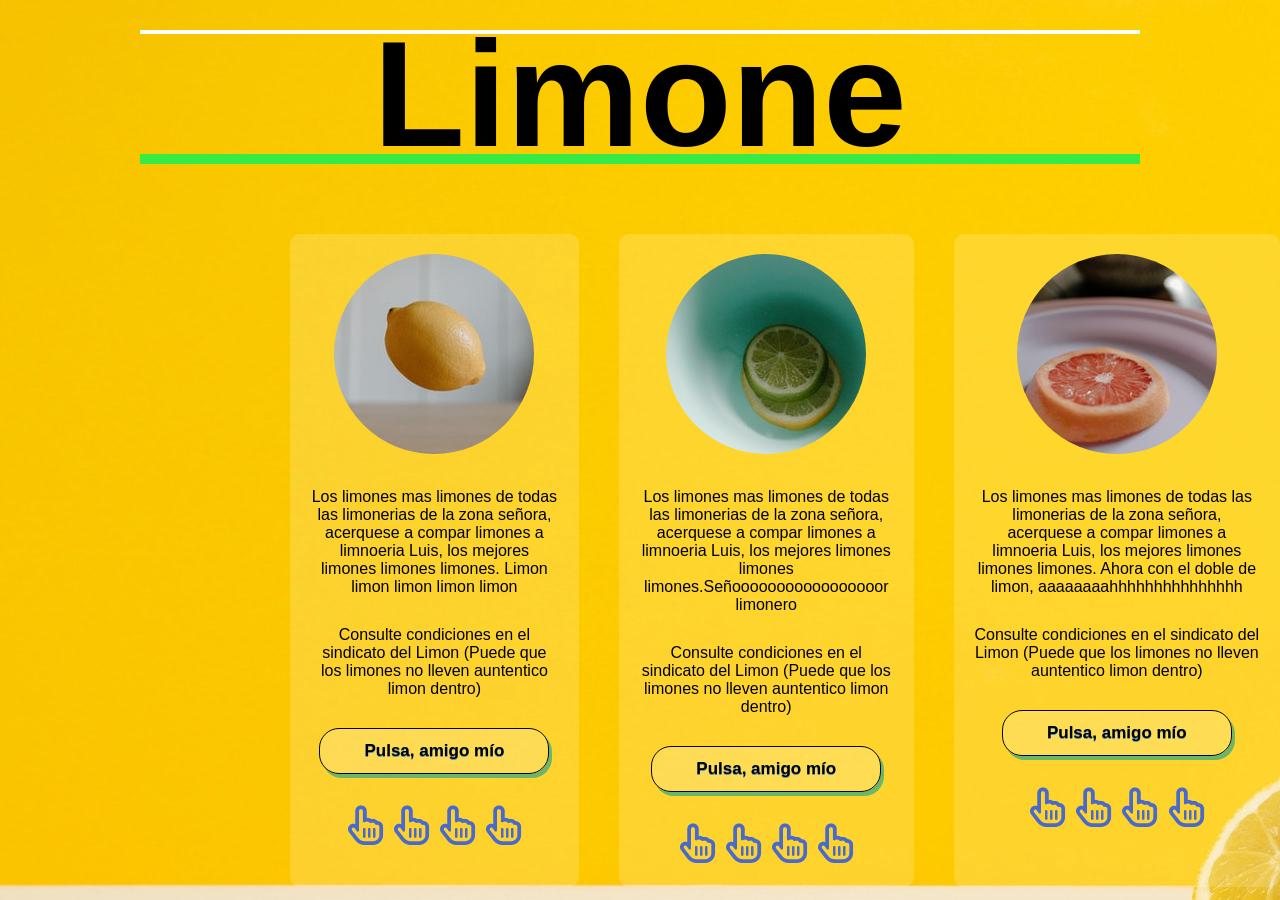
<file: team/index.html>
<!DOCTYPE html>
<html lang="es">

<head>
    <meta charset="UTF-8">
    <meta http-equiv="X-UA-Compatible" content="IE=edge">
    <meta name="viewport" content="width=device-width, initial-scale=1.0">
    <title>Team Limones</title>
    <link rel="stylesheet" href="../team/styles.css">
    <link rel="stylesheet" href="https://cdnjs.cloudflare.com/ajax/libs/font-awesome/6.0.0-beta2/css/all.min.css"
        integrity="sha512-YWzhKL2whUzgiheMoBFwW8CKV4qpHQAEuvilg9FAn5VJUDwKZZxkJNuGM4XkWuk94WCrrwslk8yWNGmY1EduTA=="
        crossorigin="anonymous" referrerpolicy="no-referrer" />
</head>

<body>
    <h1 class="h1">
      
    </h1>
    <div class="limonero">
        <div class="divlimon">
            <img src="../team/img/pexels-tara-winstead-6489631 (2).jpg" alt="">
            <p>Los limones mas limones de todas las limonerias de la zona señora, acerquese a compar limones a limnoeria
                Luis, los mejores limones limones limones. Limon limon limon limon limon</p>
            <p>Consulte condiciones en el sindicato del Limon (Puede que los limones no lleven auntentico limon dentro)
            </p>
            <a href="#" class="myButton">Pulsa, amigo mío</a>
            <div class="iconos">
                <i class="far fa-hand-pointer"></i>
                <i class="far fa-hand-pointer"></i>
                <i class="far fa-hand-pointer"></i>
                <i class="far fa-hand-pointer"></i>
            </div>
        </div>
        <div class="divlimon">
            <img src="../team/img/pexels-tara-winstead-6489572.jpg" alt="">
            <p>Los limones mas limones de todas las limonerias de la zona señora, acerquese a compar limones a limnoeria
                Luis, los mejores limones limones limones.Señooooooooooooooooor limonero</p>
            <p>Consulte condiciones en el sindicato del Limon (Puede que los limones no lleven auntentico limon dentro)
            </p>
            <a href="#" class="myButton">Pulsa, amigo mío</a>
            <div class="iconos">
                <i class="far fa-hand-pointer"></i>
                <i class="far fa-hand-pointer"></i>
                <i class="far fa-hand-pointer"></i>
                <i class="far fa-hand-pointer"></i>
            </div>
        </div>
        <div class="divlimon">
            <img src="../team/img/pexels-tara-winstead-6489626.jpg" alt="">
            <p>Los limones mas limones de todas las limonerias de la zona señora, acerquese a compar limones a limnoeria
                Luis, los mejores limones limones limones. Ahora con el doble de limon, aaaaaaaahhhhhhhhhhhhhhh</p>
            <p>Consulte condiciones en el sindicato del Limon (Puede que los limones no lleven auntentico limon dentro)
            </p>
            <a href="#" class="myButton">Pulsa, amigo mío</a>
            <div class="iconos">
                <i class="far fa-hand-pointer"></i>
                <i class="far fa-hand-pointer"></i>
                <i class="far fa-hand-pointer"></i>
                <i class="far fa-hand-pointer"></i>
            </div>
        </div>
    </div>

<script src="../team/script.js"></script>
</body>

</html>
</file>
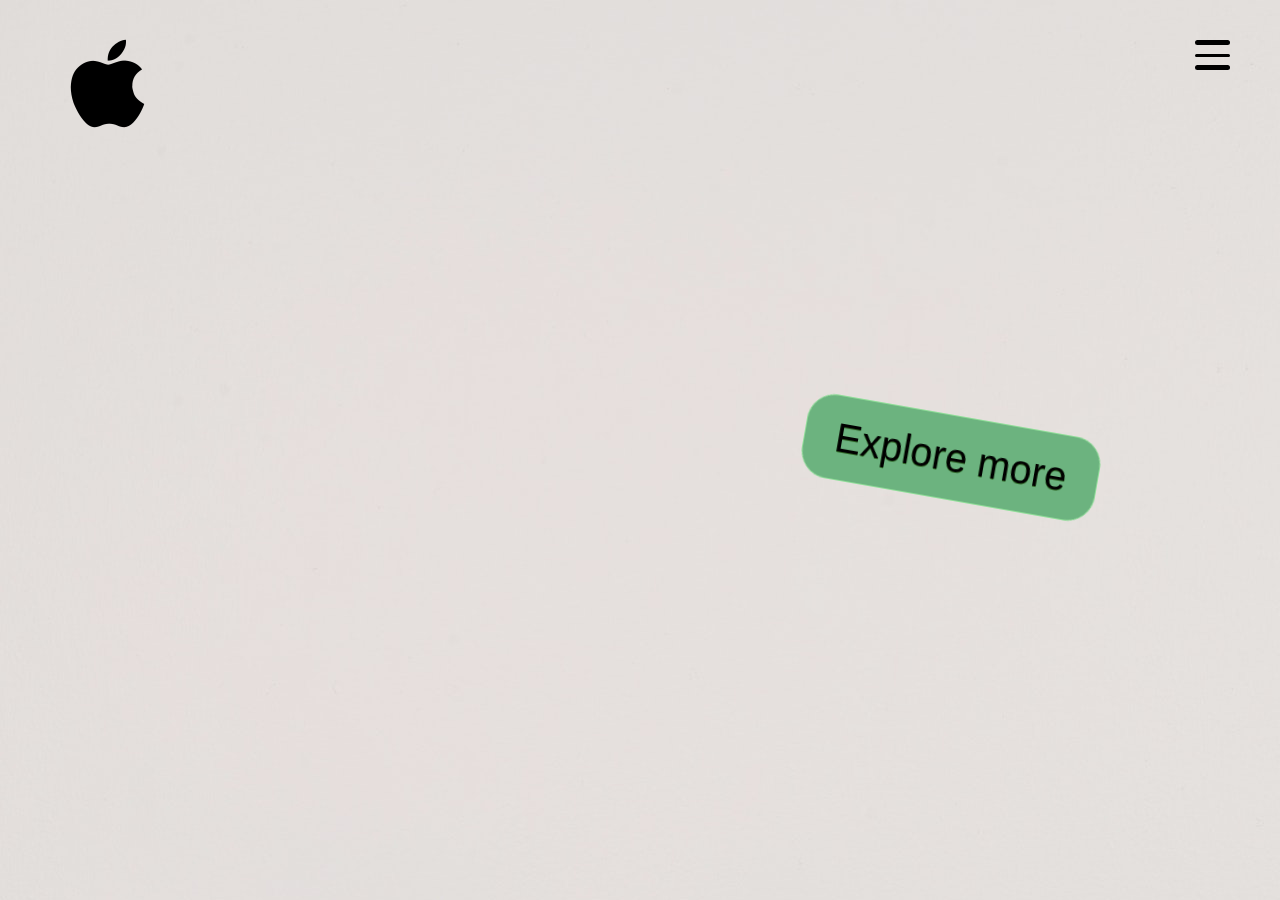
<file: menu/img/index.html>
<!DOCTYPE html>
<html lang="es">

<head>
    <meta charset="UTF-8">
    <meta http-equiv="X-UA-Compatible" content="IE=edge">
    <meta name="viewport" content="width=device-width, initial-scale=1.0">
    <title>Document</title>
    <link rel="stylesheet" href="../styles.css">
    <link rel="stylesheet" href="https://cdnjs.cloudflare.com/ajax/libs/font-awesome/6.0.0-beta2/css/all.min.css"
        integrity="sha512-YWzhKL2whUzgiheMoBFwW8CKV4qpHQAEuvilg9FAn5VJUDwKZZxkJNuGM4XkWuk94WCrrwslk8yWNGmY1EduTA=="
        crossorigin="anonymous" referrerpolicy="no-referrer" />
</head>

<body>
    <div class="container" >
        <div class="inicio">
            <div class="icono"> <i class="fab fa-apple"></i></div>
            <div class="explore"> <a href="#" class="myButton">Explore more</a>
            </div>
        </div>
        <div class="menu">
            <div class="hamburguer-menu" onclick="toggle(this)">
                <div class="line line-1"></div>
                <div class="line line-2"></div>
                <div class="line line-3"></div>
            </div>

            <nav class="top-nav"    >
                <ul class="lista-menu" >
                    <li>HOME</li>
                    <li>ABOUT US</li>
                    <li>OUR TEAM</li>
                    <li>SERVICES</li>
                    <li>CONTACT</li>

                </ul>
            </nav>

            <nav class="bottom-nav" >
                <i class="fas fa-envelope"></i>
                <i class="fab fa-instagram"></i>
                <i class="fab fa-whatsapp"></i>
                <i class="far fa-paper-plane"></i>

            </nav>
        </div>
    </div>

<script src="../script.js"></script>
</body>

</html>
</file>
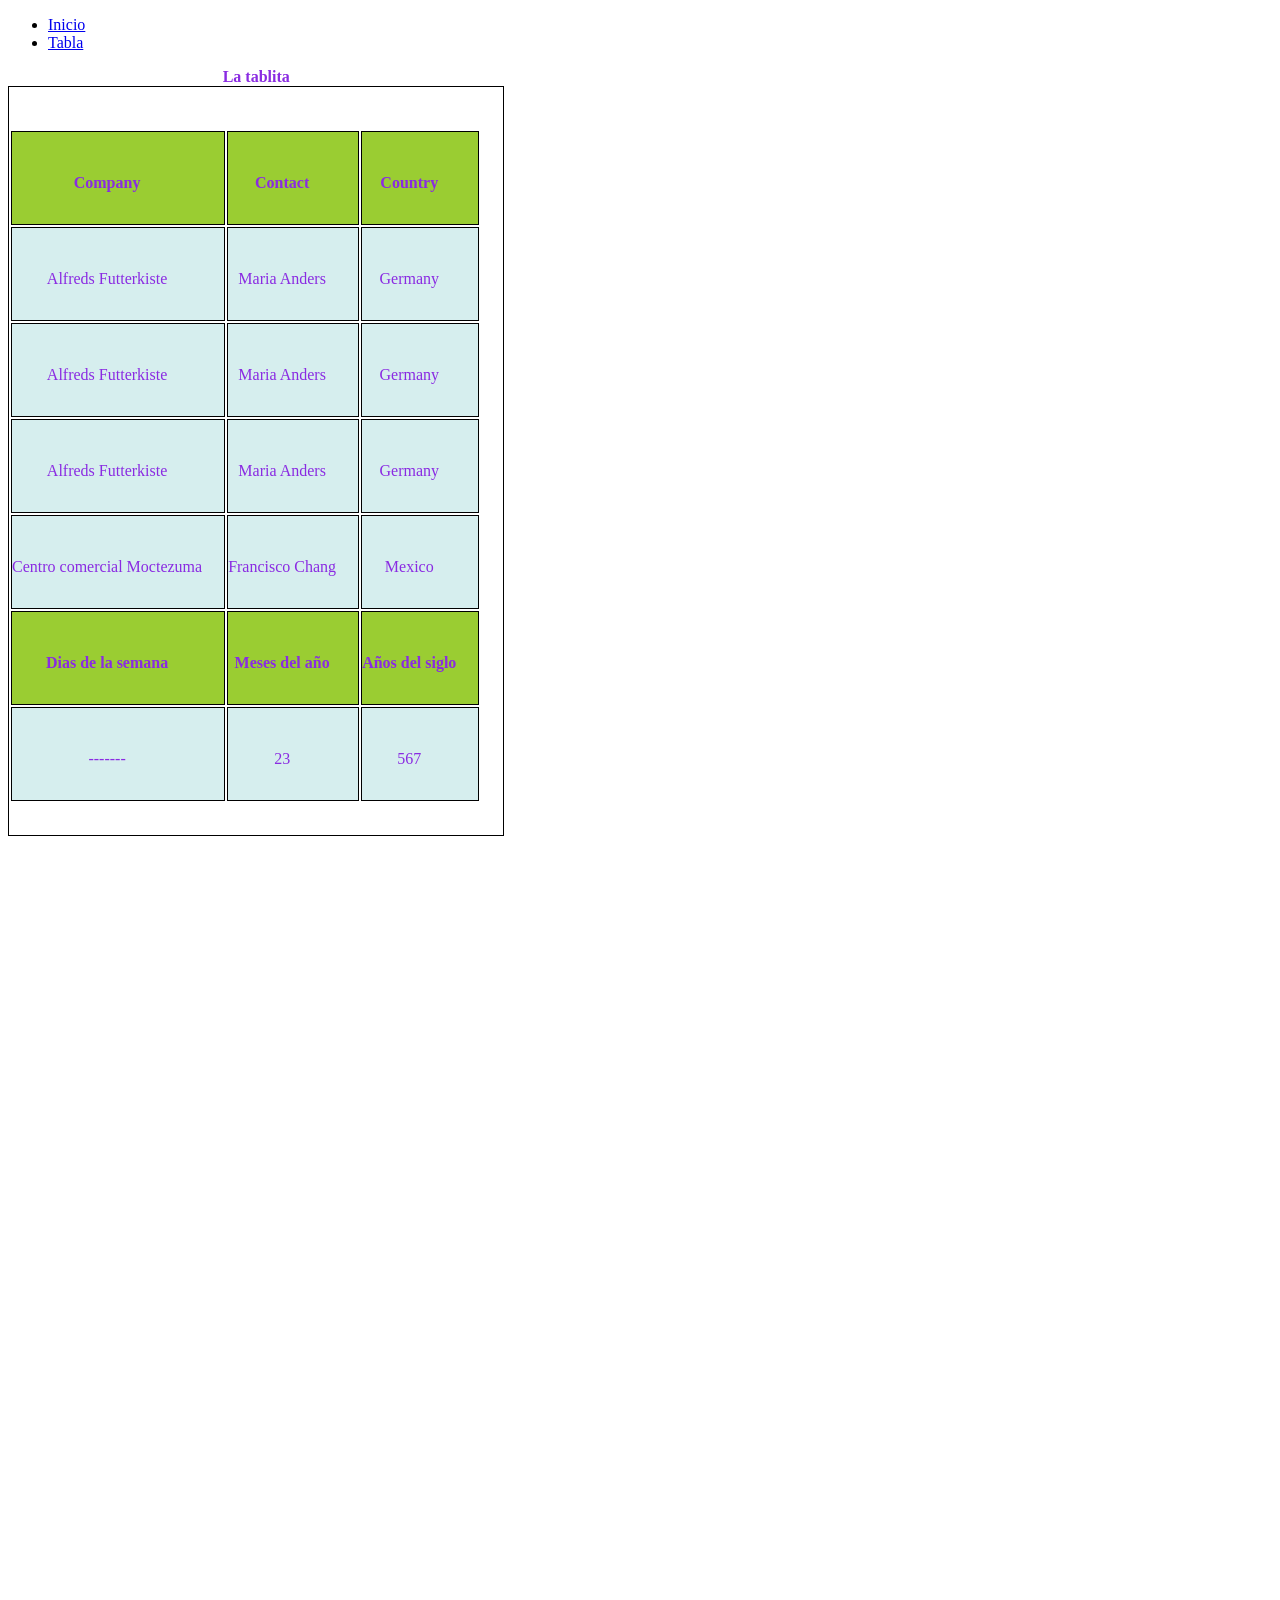
<file: challenges/table.html>
<!DOCTYPE html>
<html lang="en">
  <head>
    <title>Sundial</title>
    <link rel="stylesheet" href="../challenges/styles.css">
  </head>
  <body>

    <nav>
        <ul>
            <li>
                <a href="../challenges/index.html">Inicio</a>
            </li>
            <li>
                <a href="../challenges/table.html">Tabla</a>
            </li>
        </ul>
    </nav>

    <table>
        <caption><b>La tablita</b></caption>
      <tr>
    <th>Company</th>
    <th>Contact</th>
    <th>Country</th>
  </tr>
  <tr>
    <td>Alfreds Futterkiste</td>
    <td>Maria Anders</td>
    <td>Germany</td>
  </tr>
  <tr>
    <td>Alfreds Futterkiste</td>
    <td>Maria Anders</td>
    <td>Germany</td>
  </tr>
  <tr>
    <td>Alfreds Futterkiste</td>
    <td>Maria Anders</td>
    <td>Germany</td>
  </tr>
  <tr>
    <td>Centro comercial Moctezuma</td>
    <td>Francisco Chang</td>
    <td>Mexico</td>
  </tr>
  <tr>
      <th>Dias de la semana</th>
      <th>Meses del año</th>
      <th>Años del siglo</th>
  </tr>
  <tr>
      <td>-------</td>
      <td>23</td>
      <td>567</td>
  </tr>
</table>

  </body>
</html>
</file>
<file: challenges/styles.css>
body{
    height: 4000px;
}

table, th, td {
    color:blueviolet;
    border: 1px solid black ;
    text-align: center;
    padding: 42px 22px 32px 0px;
}

td {
    background-color: #D6EEEE;
  }

  tr {
    background-color: yellowgreen;
  }
</file>
<file: examen2/styles.css>
body{
  background-color: rgba(137, 43, 226, 0.342);
}
form {
  max-width: 600px;
  display: block;
  width: 90%;
  background-color: #75acd6;
  padding: 25px 0;
  margin: 40px auto;
  color: rgb(29, 25, 25);
  border: 5px solid rgba(0, 0, 0, 0.774);
  border-radius: 10px;
}
fieldset {
  border: none;
  width: 90%;
  margin: 10px auto;
}
legend {
  margin: 30px 0 0;
  font-size: 24px;
  font-weight: 700;
}
* {
  box-sizing: border-box;
}
*:after {
  content: "";
  display: table;
  clear: both;
}
h1 {
  text-align: center;
}
body {

font-family: 'Lato';
padding: 10px 0;
margin: 0;
font-size: 14px;
overflow-x: hidden;
min-width: 345px;
}
p * {
  display: block;
}
input[type=email]{
    color: white;
  width: 100%;
  border: 1px solid #333;
  margin: 0;
  font-family: inherit;
  font-size: 90%;
  box-sizing: border-box;
}

/* campos no válidos */
input:invalid{
  border-color: rgb(255, 255, 255);
  background-color: #FDD;
}

input:focus:invalid {
  outline: none;
}

/*  mensajes de error */
.error {
  width : 100%;
  padding: 0;
  font-size: 80%;
  color: white;
  background-color: rgb(185, 151, 151);
  border-radius: 0 0 5px 5px;

  box-sizing: border-box;
}

.error.active {
  padding: 0.3em;
}

.double-input {
  margin: 20px auto;
}
.double-input > div {
  float: left;
  width: 48%;
  margin: 0 1% 10px;
} 
label {
  display: block;
  margin-bottom: 10px;
}
button[type="submit"] {
  height: 50px;
  width: 300px;
  background-color: #2ba12b9a;
  color: #fff;
  border: none;
  cursor: pointer;
  font-size:20px;
  line-height: 50px;
  font-family: 'Lato';
  box-shadow: 0 0 10px #131313;
  display: block;
  margin: 0 auto;
}
input, select {
  width: 100%;
  color: #fff;
  background-color: transparent;
  border: 1px solid #a9a9a9;
  padding: 8px;
  height: 35px;
}
.date-select > select {
  width: 47%;
}
.date-select > select:first-of-type {
  margin-right: 3%;
}
input:focus, 
select:focus {
  border: 1px solid #f70793;
}
input:valid, 
select:valid {
  border: 1px solid #050a06;
}
option {
  color: #000;
  background-color: #ececec;
}
</file>
<file: examen3/styles.css>
@import url('https://fonts.googleapis.com/css2?family=M+PLUS+Code+Latin:wght@300&display=swap');
body{
  background-color: rgba(8, 43, 44, 0.781);
}
form {
  max-width: 600px;
  display: block;
  width: 90%;
  background-color: #e4ece428;
  padding: 25px 0;
  margin: 40px auto;
  color: rgb(29, 25, 25);
  border: 5px solid rgba(0, 0, 0, 0.774);
  font-family: 'Bebas Neue', cursive;
}
  
fieldset {
  border: none;
  width: 90%;
  margin: 10px auto;
}
legend {
  margin: 30px 0 0;
  font-size: 24px;
  font-weight: 700;
}
* {
  box-sizing: border-box;
}
*:after {
  content: "";
  display: table;
  clear: both;
}
h1 {
  text-align: center;
}
body {

font-family: 'Lato';
padding: 10px 0;
margin: 0;
font-size: 14px;
overflow-x: hidden;
min-width: 345px;
}
p * {
  display: block;
}
input[type=email]{
    color: white;
  width: 100%;
  border: 1px solid #333;
  margin: 0;
  font-family: inherit;
  font-size: 90%;
  box-sizing: border-box;
}

/* campos no válidos */
input:invalid{
  border-color: rgb(255, 255, 255);
  background-color: rgba(129, 202, 126, 0.192);
}

input:focus:invalid {
  outline: none;
}

/*  mensajes de error */
.error {
  width : 100%;
  padding: 0;
  font-size: 80%;
  color: white;
  background-color: rgb(212, 49, 49);
  border-radius: 0 0 5px 5px;

  box-sizing: border-box;
}

.error.active {
  padding: 0.3em;
}

.double-input {
  margin: 20px auto;
}
.double-input > div {
  float: left;
  width: 48%;
  margin: 0 1% 10px;
} 
label {
  display: block;
  margin-bottom: 10px;
}
button[type="submit"] {
  height: 50px;
  width: 300px;
  background-color: #2ba12b9a;
  color: #fff;
  border: none;
  cursor: pointer;
  font-size:20px;
  line-height: 50px;
  font-family: 'Lato';
  box-shadow: 0 0 10px #131313;
  display: block;
  margin: 0 auto;
}
input, select {
  width: 100%;
  color: #fff;
  background-color: transparent;
  border: 1px solid #a9a9a9;
  padding: 8px;
  height: 35px;
}
.date-select > select {
  width: 47%;
}
.date-select > select:first-of-type {
  margin-right: 3%;
}
input:focus, 
select:focus {
  border: 1px solid #1ccf0b;
}
input:valid, 
select:valid {
  border: 1px solid #050a06;
}
option {
  color: #000;
  background-color: #ececec;
}
</file>
<file: formularios/css/styles.css>
@import url('https://fonts.googleapis.com/css2?family=Lobster&family=Roboto+Condensed:wght@300;400;700&display=swap');

*{
	margin-right: 0%;
	margin-left: 0%;
	padding: 0%;
}
body{
	overflow: hidden;
}
.containerbig{
    background-image: url(../img/buildings-g490b8d3e8_1920.jpg);
	background-size: cover;
    color: white;
    font-family: 'Roboto Condensed', sans-serif;
    text-align: center;
    font-size: 70px;
	margin-top: -10px;
}
.hola{
   border-bottom: blueviolet 9px solid;
	background-color: black;
	line-height: 80px;
	border-top: yellow 9px solid;
	backdrop-filter: blur(14px) brightness(80%); 
}

/*Animacion flecha >*/ 
.arrow{
	animation: anim 2s infinite;
}

@keyframes anim{
	0% {transform: translateY(0);}
	20% {transform: translateY(0);}
	40% {transform: translateY(-30px)}
	50% {transform: translateY(0);}
	60% {transform: translateY(-15px)}
	80% {transform: translateY(0);}
	100% {transform: translateY(0);}
}
/*Animacion flecha <*/

.no{
	position: absolute;
	right: 80px;
	top: -35px;

}
.yes{ position: absolute;
	right: -60px;
	top: -35px;
}
.container{
    display: flex;
  flex-direction: column;
  max-width: 800px;
  height: 1050px;
  margin: auto;
  border-radius: 5%;
  visibility: visible;
}

.form-input{
	margin-bottom: 50px;
	height: 30px;
}
.div1{
	margin-top: 200px;
	background-color: rgb(0, 0, 0);
	width: 800px;
	font-size: 30px;
}
.div2{
	background-image: url(../img/pexels-cottonbro-4505142.jpg);
	color: black;
	text-align: justify;
	width: 1000px;
}
.botonregistro{
	margin-top: 100px;
	height: 30px;
	font-size: 15px;
	
}

.formulario{
	display: flex;
    width: 1000px;
    height: 800px;
   position: absolute;
   top: 48%;
    left: 50%; 
   transform: translate(-50%, -50%);
    opacity: 1;
    visibility: hidden;
    transition: opacity 1s;
	background-color: black;
	border-radius: 10px;
}

.sign-up-form input[type="checkbox"]::before {
    content: '';
    width: 17px;
    height: 17px;
    background-color: #aaa;
    position: absolute;
    border-radius: 50%;
    top: -1px;
    left: -4px;
    box-shadow: 0 2px 5px rgb(0 0 0 / 40%);
    transition: left .5s;
}
.x-btn{
	position: absolute;
	color: black;
	right: -40px;
	top: -10px;
	font-size: 40px;
	cursor:pointer;
}

/* The switch - the box around the slider */
.switch {
	position: relative;
	display: inline-block;
	width: 60px;
	height: 34px;
  }
  
  /* Hide default HTML checkbox */
  .switch input {
	opacity: 0;
	width: 0;
	height: 0;
  }
  
  /* The slider */
  .slider {
	position: absolute;
	cursor: pointer;
	top: 0;
	left: 0;
	right: 0;
	bottom: 0;
	background-color: #ccc;
	-webkit-transition: .4s;
	transition: .4s;
  }
  
  .slider:before {
	position: absolute;
	content: "";
	height: 26px;
	width: 26px;
	left: 4px;
	bottom: 4px;
	background-color: white;
	-webkit-transition: .4s;
	transition: .4s;
  }
  
  input:checked + .slider {
	background-color: #2196F3;
  }
  
  input:focus + .slider {
	box-shadow: 0 0 1px #2196F3;
  }
  
  input:checked + .slider:before {
	-webkit-transform: translateX(26px);
	-ms-transform: translateX(26px);
	transform: translateX(26px);
  }
  
  /* Rounded sliders */
  .slider.round {
	border-radius: 34px;
  }
  
  .slider.round:before {
	border-radius: 50%;
  }

.myButton {
	box-shadow:inset 0px 1px 0px 0px #ffffff00;
	background:linear-gradient(to bottom, #ffffff00 5%, #f6f6f600 100%);
	background-color:#000000;
	border-radius:45px;
	border:3px solid #dcdcdc;
	width: 200px;
    margin: auto;
    margin-top: 80px;
    margin-bottom: 20px;
	cursor:pointer;
	color:#ffffff;
	font-family:Arial;
	font-size:25px;
	font-weight:bold;
	padding:6px 24px;
	text-decoration:none;


}
.myButton:hover {
	background:linear-gradient(to bottom, #cf2c2c 5%, #771d1d 100%);
	background-color:#b83838;
}
.myButton:active {
	position:relative;
	top:1px;
}
</file>
<file: formularios2/styles.css>
body{
  background-image: url(../formularios2/img/pexels-sena-9980612.jpg);
}

form {
  max-width: 600px;
  display: block;
  width: 90%;
  background-color: #bcc9d3;
  padding: 25px 0;
  margin: 40px auto;
  color: rgb(29, 25, 25);
  border: 5px solid black;
  border-radius: 10px;
}
fieldset {
  border: none;
  width: 90%;
  margin: 10px auto;
}
legend {
  margin: 30px 0 0;
  font-size: 24px;
  font-weight: 700;
}



* {
  box-sizing: border-box;
}
*:after {
  content: "";
  display: table;
  clear: both;
}
h1 {
  text-align: center;
}
body {

font-family: 'Lato';
padding: 10px 0;
margin: 0;
font-size: 14px;
overflow-x: hidden;
min-width: 345px;
}
p * {
  display: block;
}

input[type=email]{
    color: white;
  width: 100%;
  border: 1px solid #333;
  margin: 0;
  font-family: inherit;
  font-size: 90%;
  box-sizing: border-box;
}

/* Este es nuestro diseño para los campos no válidos */
input:invalid{
  border-color: #900;
  background-color: #FDD;
}

input:focus:invalid {
  outline: none;
}

/* Este es el diseño para nuestros mensajes de error */
.error {
  width : 100%;
  padding: 0;
  font-size: 80%;
  color: white;
  background-color: #900;
  border-radius: 0 0 5px 5px;

  box-sizing: border-box;
}

.error.active {
  padding: 0.3em;
}

.double-input {
  margin: 20px auto;
}
.double-input > div {
  float: left;
  width: 48%;
  margin: 0 1% 10px;
} 
label {
  display: block;
  margin-bottom: 10px;
}
button[type="submit"] {
  height: 50px;
  width: 300px;
  background-color: #2ba12b;
  color: #fff;
  border: none;
  cursor: pointer;
  font-size:20px;
  line-height: 50px;
  font-family: 'Lato';
  box-shadow: 0 0 10px #131313;
  display: block;
  margin: 0 auto;
}
input, select {
  width: 100%;
  color: #fff;
  background-color: transparent;
  border: 1px solid #a9a9a9;
  padding: 8px;
  height: 35px;
}
.date-select > select {
  width: 47%;
}
.date-select > select:first-of-type {
  margin-right: 3%;
}
input:focus, 
select:focus {
  border: 1px solid #f70793;
}
input:valid, 
select:valid {
  border: 1px solid #55ee70;
}
option {
  color: #000;
  background-color: #ececec;
}
</file>
<file: grid/styles.css>
body {
    background: #55a3e4;
    color: #777;
    padding: 4em;
    font-family: sans-serif;
    line-height: 1.15;
  }

  h1{
      text-align: center;
      color: black;
      font-size: 60px;
  }
  
  .page {
    padding: 2em;
    background: #fde4046c;
    max-width: 100%;
  }
  
  .archive {
    display: grid;
    grid-template-columns: auto auto auto auto auto auto;
    grid-gap: 1em;
  }
  
  .article {
    padding: 1em;
    background: #fff;
    box-shadow:
      0 5px 10px rgba(0, 0, 0, 0.1),
      0 20px 20px rgba(0, 0, 0, 0.05);
  }
  .article1 {
    padding: 1em;
    background: #fff;
    box-shadow:
      0 5px 10px rgba(0, 0, 0, 0.1),
      0 20px 20px rgba(0, 0, 0, 0.05);
  grid-column-start: 1;
  grid-column-end: end;
}


.article2 {
    padding: 1em;
    background: #fff;
    box-shadow:
      0 5px 10px rgba(0, 0, 0, 0.1),
      0 20px 20px rgba(0, 0, 0, 0.05);
  grid-column-start: 1;
  grid-column-end: 4;
}
.article3 {
    padding: 1em;
    background: #fff;
    box-shadow:
      0 5px 10px rgba(0, 0, 0, 0.1),
      0 20px 20px rgba(0, 0, 0, 0.05);
  grid-column-start: 4;
  grid-column-end: end;
}
.article4 {
    padding: 1em;
    background: #fff;
    box-shadow:
      0 5px 10px rgba(0, 0, 0, 0.1),
      0 20px 20px rgba(0, 0, 0, 0.05);
  grid-column-start: 1;
  grid-column-end: 3;
}
.article5 {
    padding: 1em;
    background: #fff;
    box-shadow:
      0 5px 10px rgba(0, 0, 0, 0.1),
      0 20px 20px rgba(0, 0, 0, 0.05);
  grid-column-start: 3;
  grid-column-end: 5;
}
.article6 {
    padding: 1em;
    background: #fff;
    box-shadow:
      0 5px 10px rgba(0, 0, 0, 0.1),
      0 20px 20px rgba(0, 0, 0, 0.05);
  grid-column-start: 1;
  grid-column-end:2 ;
}
.article7 {
    padding: 1em;
    background: #fff;
    box-shadow:
      0 5px 10px rgba(0, 0, 0, 0.1),
      0 20px 20px rgba(0, 0, 0, 0.05);
  grid-column-start:1 ;
  grid-column-end: 2;
}
</file>
<file: reuso-encabezado/styles.css>
* {
    margin: 0;
    padding: 0;
    box-sizing: border-box;
  }
  
  html,
  body {
    height: 100%;
  }
  
  body {
    color: #333;
    font-family: sans-serif;
    display: flex;
    flex-direction: column;
  }
  
  main {
    flex: 1 0 auto;
  }

  img{
      position: relative;
      right: -800px;
      top: 300px;
      
  }
</file>
<file: silder/styles.css>
*{
    margin: 0;
    padding: 0;
  }
  body{
    background-color: black;
  }
  .container{
    background-color: black;
    color: white;
    width: 100%;
  }
  .inicio{
  
    text-align: center;
    font-size: 60px;
    border-top: 4px white solid;
    border-bottom: 5px solid greenyellow;
    max-width: 600px;
    margin: auto;
    margin-top: 190px;
  }
  .manchester{
    background: linear-gradient( 100deg, rgba(38, 38, 38, 1), rgba(38, 38, 38, .8), transparent), url(../silder/img/pexels-szymon-shields-7507821.jpg) center no-repeat;
    background-size: cover;
    padding: 30px;
    font-size: 40px;
    height: 940px;
    
    
    
  }
  .dubrovnik{
    background: linear-gradient( 100deg, rgba(38, 38, 38, 1), rgba(38, 38, 38, .8), transparent), url(../silder/img/dub.jpg) center no-repeat;
    background-size: cover;
    padding: 30px;
    font-size: 40px;
    height: 940px;
    
  }
  .tokio{
    background: linear-gradient( 100deg, rgba(38, 38, 38, 1), rgba(38, 38, 38, .8), transparent), url(../silder/img/toki.jpg) center no-repeat;
    background-size: cover;
    padding: 30px;
    font-size: 40px;
    height: 940px;
   
  }
  .sanantonio{
    background: linear-gradient( 100deg, rgba(38, 38, 38, 1), rgba(38, 38, 38, .8), transparent), url(../silder/img/san.jpg) center no-repeat;
    background-size: cover;
    padding: 30px;
    font-size: 40px;
    height: 940px;
  }
  .slideshow-wrapper{
    visibility: hidden;
  }
  .slideshow-container{
    max-width: 100%;
  position: relative;
  margin: auto;
  }
  .mySlides{
    display: none;
  }
  .fade {
    -webkit-animation-name: fade;
    -webkit-animation-duration: 1.5s;
    animation-name: fade;
    animation-duration: 1.5s;
  }
  @-webkit-keyframes fade {
    from {opacity: .4}
    to {opacity: 1}
  }
  
  @keyframes fade {
    from {opacity: .4}
    to {opacity: 1}
  }
  .myButton {
  box-shadow:inset 0px 1px 0px 0px #d9fbbe;
  background:linear-gradient(to bottom, #b8e356 5%, #a5cc52 100%);
  background-color:#b8e356;
  border-radius:6px;
  border:1px solid #83c41a;
  display:inline-block;
  cursor:pointer;
  color:#ffffff;
  font-family:Arial;
  font-size:35px;
  font-weight:bold;
  padding:6px 24px;
  text-decoration:none;
  text-shadow:0px 1px 0px #86ae47;
    margin-bottom: 20px;
  }
  .myButton:hover {
  background:linear-gradient(to bottom, #a5cc52 5%, #b8e356 100%);
  background-color:#a5cc52;
  }
  .myButton:active {
  position:relative;
  top:1px;
  }
</file>
<file: team/styles.css>
*{
    margin: 0;
    padding: 0;
}
@import url('https://fonts.googleapis.com/css2?family=Fjalla+One&display=swap');
body{
	background-image: url(../team/img/pexels-julia-zolotova-6516464.jpg);
	text-align: center;
	font-family: 'Fjalla One', sans-serif;
}
h1{
	font-size: 150px;
	border-top: 4px solid white;
	border-bottom: 10px solid rgb(55, 235, 70);
	max-width: 1000px;
	margin: auto;
	margin-top: 30px;
	line-height: 120px;
}

.limonero{
	display: flex;
	max-width: 1400px;
	margin-left: 250px;
	margin-top: 70px;
}
.divlimon{
	border-radius: 10px;
	background-color: rgba(255, 255, 255, 0.171);
	margin-left: 40px;
	padding: 20px;
	
}

img{
	border-radius: 200px;
	margin-bottom: 30px;
}
p{
	margin-bottom: 30px;
}

.iconos{
	margin-top: 30px;
	color: rgba(34, 82, 240, 0.822);
	font-size: 40px;
	animation: anim 3s infinite;
}

@keyframes anim{
	0% {transform: translateY(0);}
	20% {transform: translateY(0);}
	40% {transform: translateY(20px)}
	50% {transform: translateY(0);}
	60% {transform: translateY(15px)}
	80% {transform: translateY(0);}
	100% {transform: translateY(0);}
}

.myButton {
	box-shadow: 3px 4px 0px 0px #6ab66a;
	background-color:#fefffe2f;
	border-radius: 20px;
	border:1px solid #050505;
	display:inline-block;
	cursor:pointer;
	color:#030303;
	font-family:Arial;
	font-size:17px;
	font-weight:bold;
	padding:12px 44px;
	text-decoration:none;
	text-shadow:0px 1px 0px #528ecc;
}
.myButton:hover {
	background:linear-gradient(to bottom, #cdff05 5%, #ffff7a 100%);
	background-color:#cdff05;
}
.myButton:active {
	position:relative;
	top:1px;
}
</file>
<file: menu/styles.css>
*{
    margin: 0%;
    padding: 0%;
}
body{
    background-image: url(../menu/img/pexels-pineapple-supply-co-139259.jpg);
    font-size: 40px;
    overflow: hidden;
}
.icono{
    font-size: 100px;
    position: relative;
    right: -70px;
    top: 30px;
    opacity: 1;
}
.explore{
    position: relative;
    right: -800px;
    top: 300px;
    
}
.lista-menu, li{
    display:flex;
    margin-left: 30px;
    position: relative;
    top: -70px;
    right: -200px;
    opacity: 0;
}


.bottom-nav>i{
    position: relative;
    right: -450px;
    top: 140px;
    margin-left: 80px;
    font-size: 150px;
    opacity: 0;
   
}

.hamburguer-menu{
    width: 35px;
    height: 30px;
    position: fixed;
    top: 40px;
    right: 50px;
    display: flex;
    flex-direction: column;
    justify-content: space-between;
    cursor: pointer;
    z-index: 100;
}

.line{
    width: inherit;
    height: 5px;
    background-color: rgb(0, 0, 0);
    border-radius: 25px;
    transform-origin: right;
    transition: transform .5s;
   
}

.line-2{
    height: 3px;
}
.change .line-1{
    transform: rotateZ(-45deg);

}
.change .line-2{
    transform: translate(5px, 20px);

}
.change .line-3{
    transform: rotateZ(45deg);

}

.change ~ .bottom-nav>i{
    transition: 3s;
    opacity: 1;
  }

.change .icono{
    transition: 3s;
    opacity: 1;
  }

.change ~ .top-nav{ 
    transition: 3s;
    opacity: 1;
 }   



















.myButton {
	background-color:#6cb37f;
	border-radius:28px;
	border:1px solid #8fdd98;
	display:inline-block;
	cursor:pointer;
	color:#000000;
	font-family:Arial;
	font-size:40px;
	padding:19px 31px;
	text-decoration:none;
	text-shadow:0px 1px 0px #2f6627;
    transform: rotateX(360deg) rotateZ(10deg) rotateY(10deg);
    transform-style: preserve-3d;
    transition: transform 3s;
}
.myButton:hover {
	background-color:#0512c277;
    transition: 3s;
    transform: rotateX(300deg) rotateZ(260deg)  rotateY(90deg);
    transform-style: preserve-3d;
    transition: transform 3s;
}
.myButton:active {
	position:relative;
	top:1px;
}
</file>
